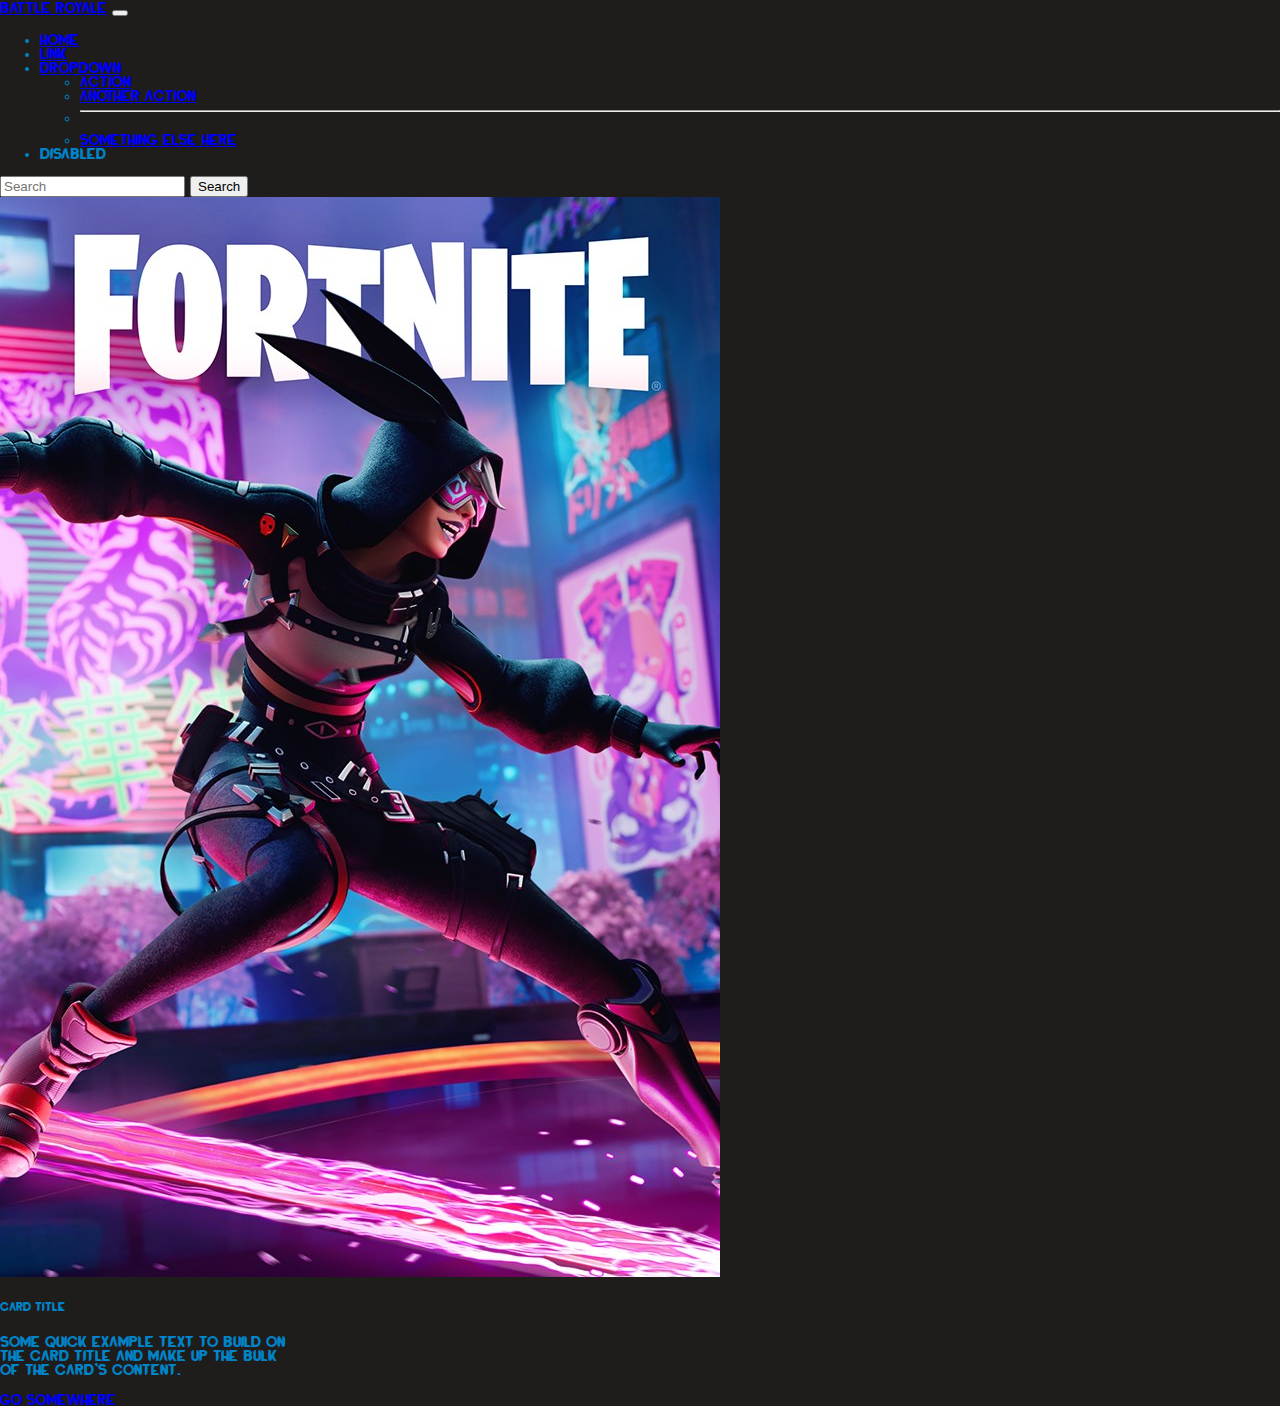
<file: index.html>
<!DOCTYPE html>
<html lang="fr">
<head>
    <meta charset="UTF-8">
    <meta http-equiv="X-UA-Compatible" content="IE=edge">
    <meta name="viewport" content="width=device-width, initial-scale=1.0">
    <title>Les Battle Royale</title>
    <link href="https://cdn.jsdelivr.net/npm/bootstrap@5.3.0-alpha2/dist/css/bootstrap.min.css" rel="stylesheet" integrity="sha384-aFq/bzH65dt+w6FI2ooMVUpc+21e0SRygnTpmBvdBgSdnuTN7QbdgL+OapgHtvPp" crossorigin="anonymous">
    <link rel="stylesheet" href="css/style.css">
</head>
<body>
    <nav class="navbar navbar-expand-lg bg-body-tertiary">
        <div class="container-fluid">
          <a class="navbar-brand" href="#">Battle Royale</a>
          <button class="navbar-toggler" type="button" data-bs-toggle="collapse" data-bs-target="#navbarSupportedContent" aria-controls="navbarSupportedContent" aria-expanded="false" aria-label="Toggle navigation">
            <span class="navbar-toggler-icon"></span>
          </button>
          <div class="collapse navbar-collapse" id="navbarSupportedContent">
            <ul class="navbar-nav me-auto mb-2 mb-lg-0">
              <li class="nav-item">
                <a class="nav-link active" aria-current="page" href="#">Home</a>
              </li>
              <li class="nav-item">
                <a class="nav-link" href="#">Link</a>
              </li>
              <li class="nav-item dropdown">
                <a class="nav-link dropdown-toggle" href="#" role="button" data-bs-toggle="dropdown" aria-expanded="false">
                  Dropdown
                </a>
                <ul class="dropdown-menu">
                  <li><a class="dropdown-item" href="#">Action</a></li>
                  <li><a class="dropdown-item" href="#">Another action</a></li>
                  <li><hr class="dropdown-divider"></li>
                  <li><a class="dropdown-item" href="#">Something else here</a></li>
                </ul>
              </li>
              <li class="nav-item">
                <a class="nav-link disabled">Disabled</a>
              </li>
            </ul>
            <form class="d-flex" role="search">
              <input class="form-control me-2" type="search" placeholder="Search" aria-label="Search">
              <button class="btn btn-outline-success" type="submit">Search</button>
            </form>
          </div>
        </div>
      </nav>
      <div class="card" style="width: 18rem;">
        <img src="img/img1.jpg" class="card-img-top" alt="Le jeu Fortnite Battle Royale">
        <div class="card-body">
          <h5 class="card-title">Card title</h5>
          <p class="card-text">Some quick example text to build on the card title and make up the bulk of the card's content.</p>
          <a href="#" class="btn btn-primary">Go somewhere</a>
        </div>
      </div>
    <script src="https://cdn.jsdelivr.net/npm/bootstrap@5.3.0-alpha2/dist/js/bootstrap.bundle.min.js" integrity="sha384-qKXV1j0HvMUeCBQ+QVp7JcfGl760yU08IQ+GpUo5hlbpg51QRiuqHAJz8+BrxE/N" crossorigin="anonymous"></script>
</body>
</html>
</file>
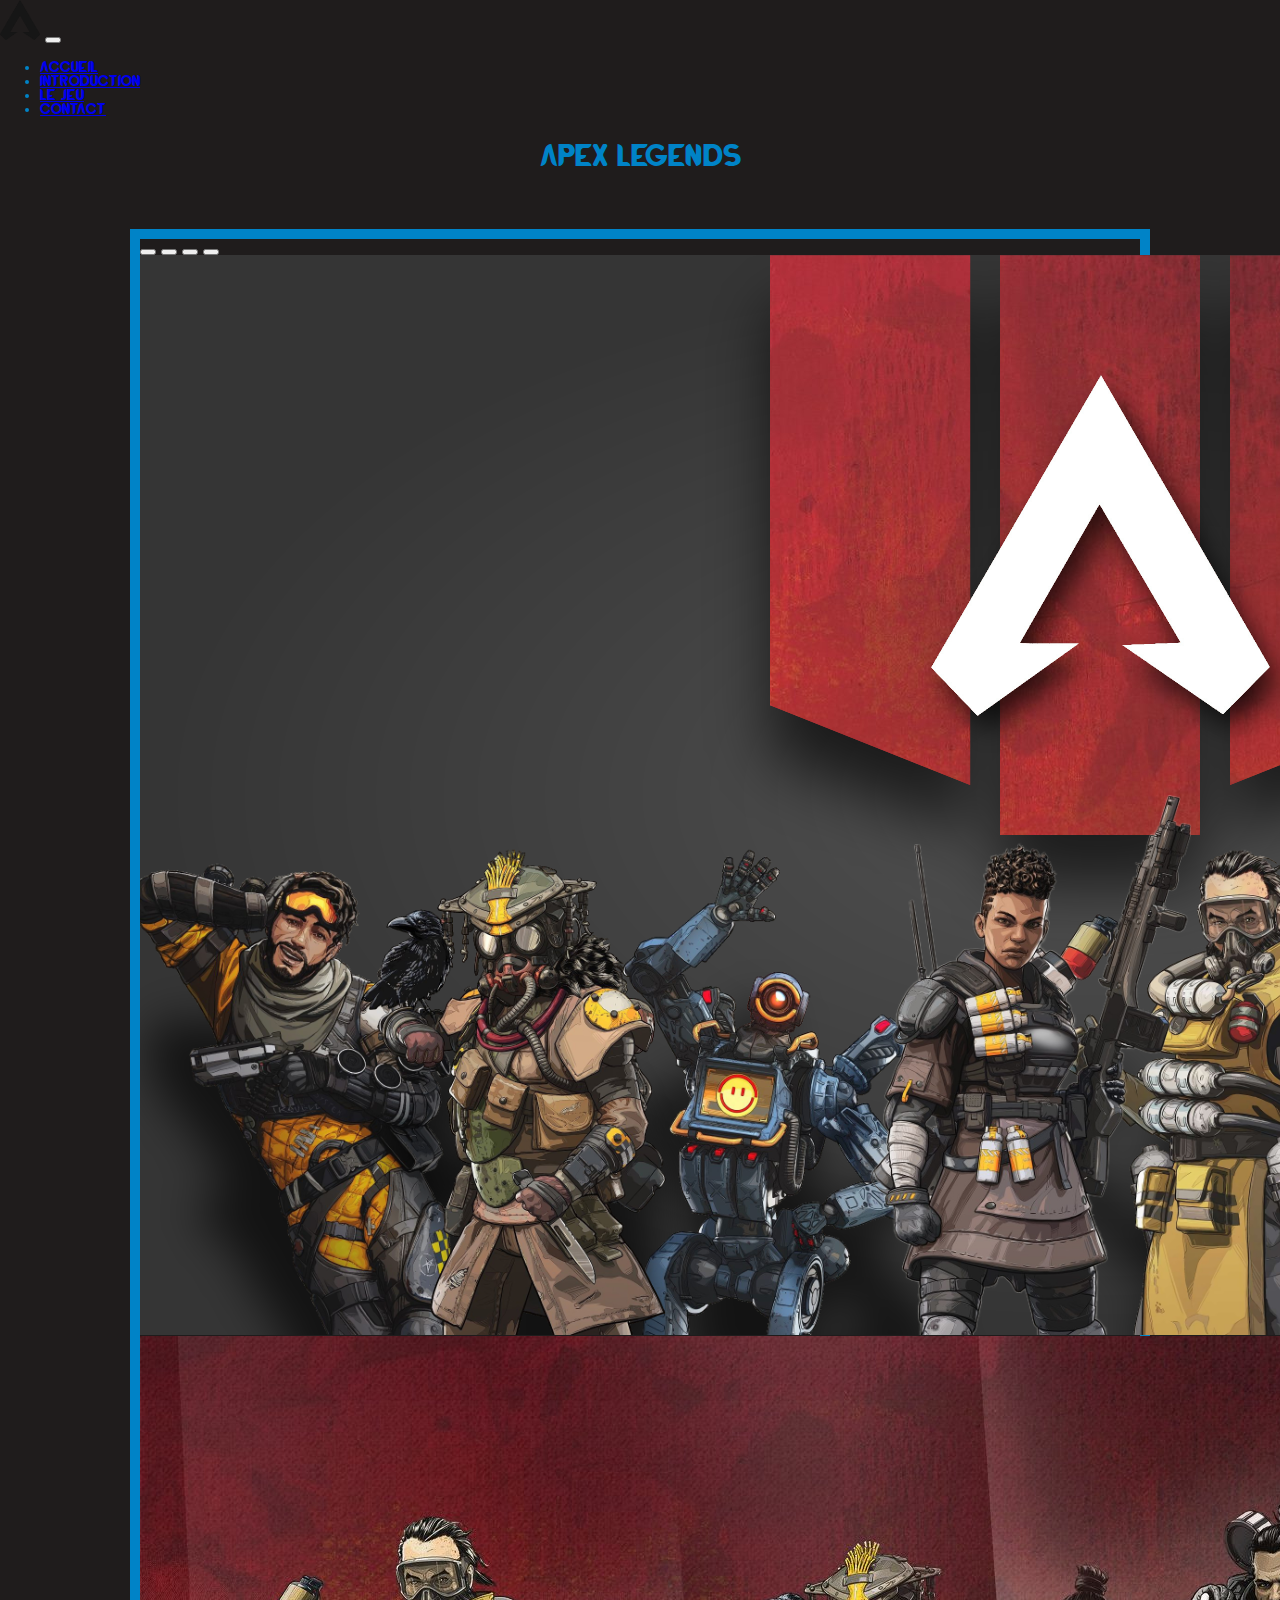
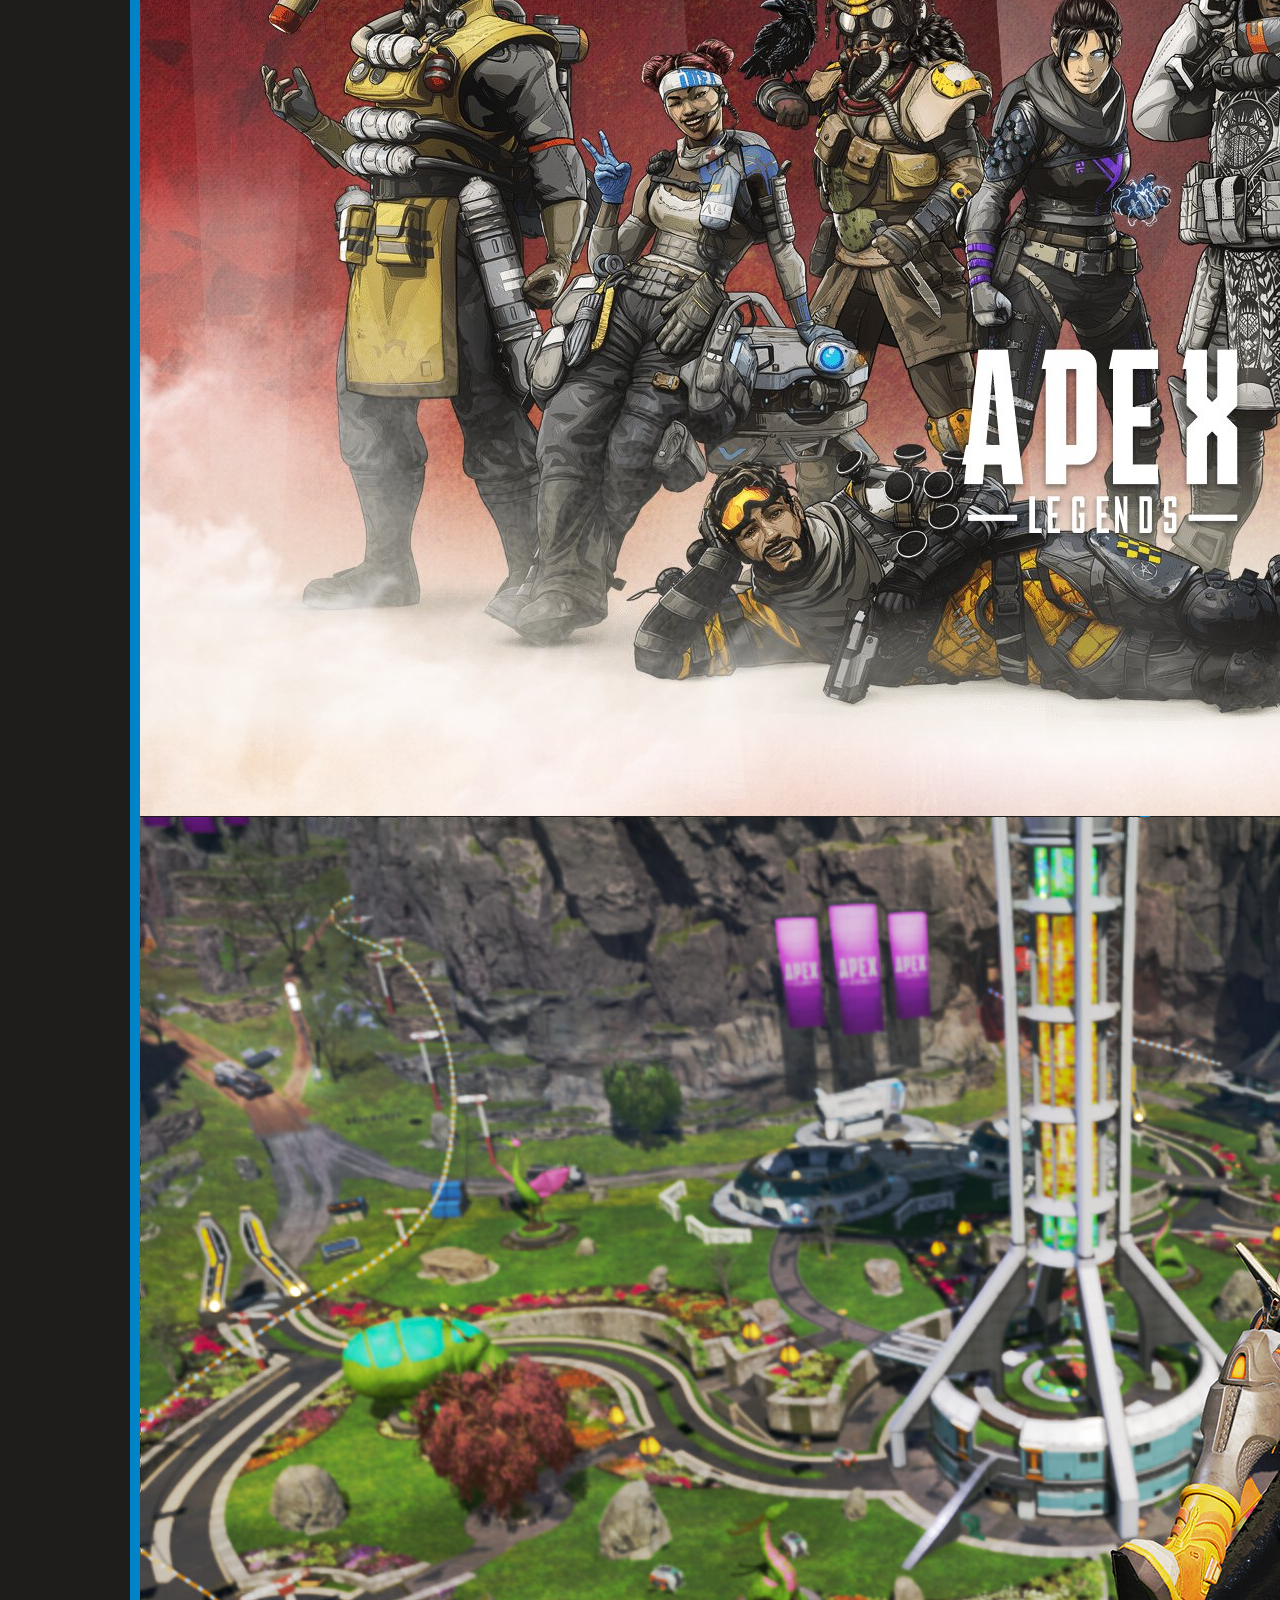
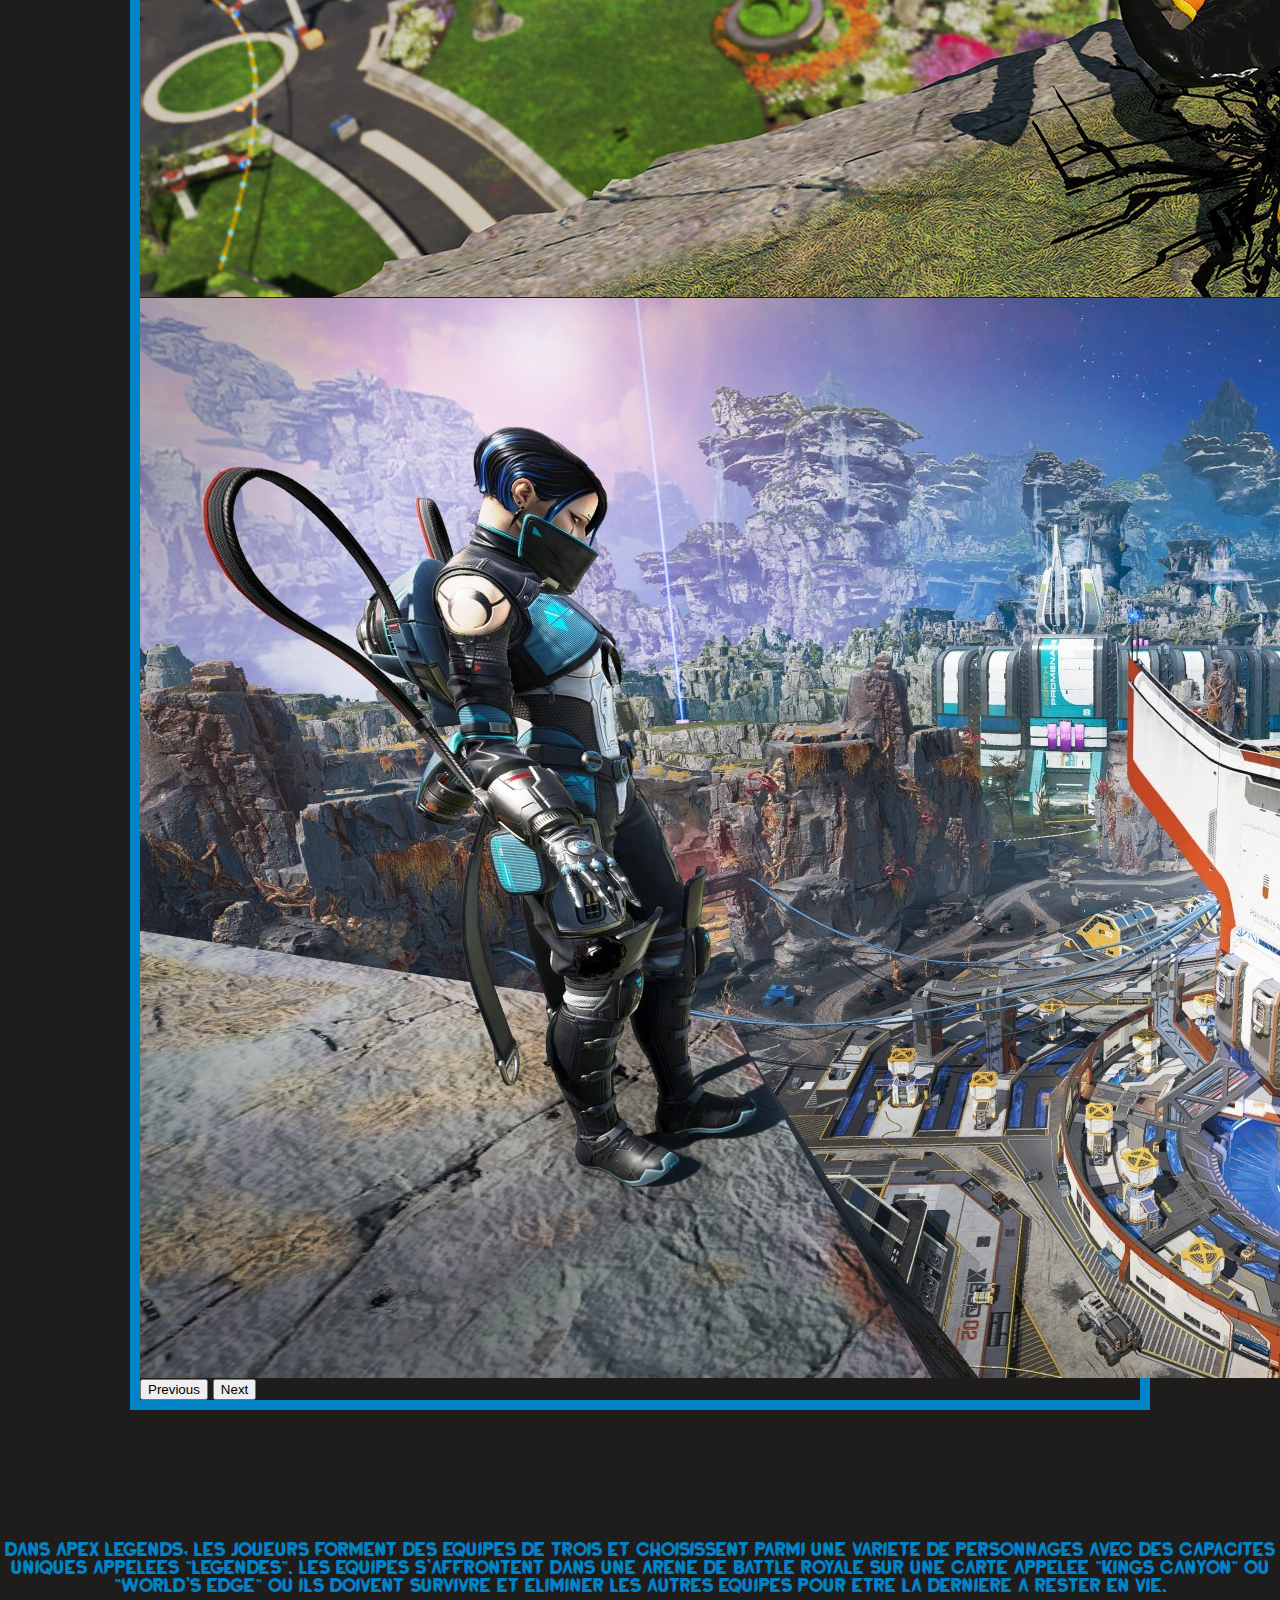
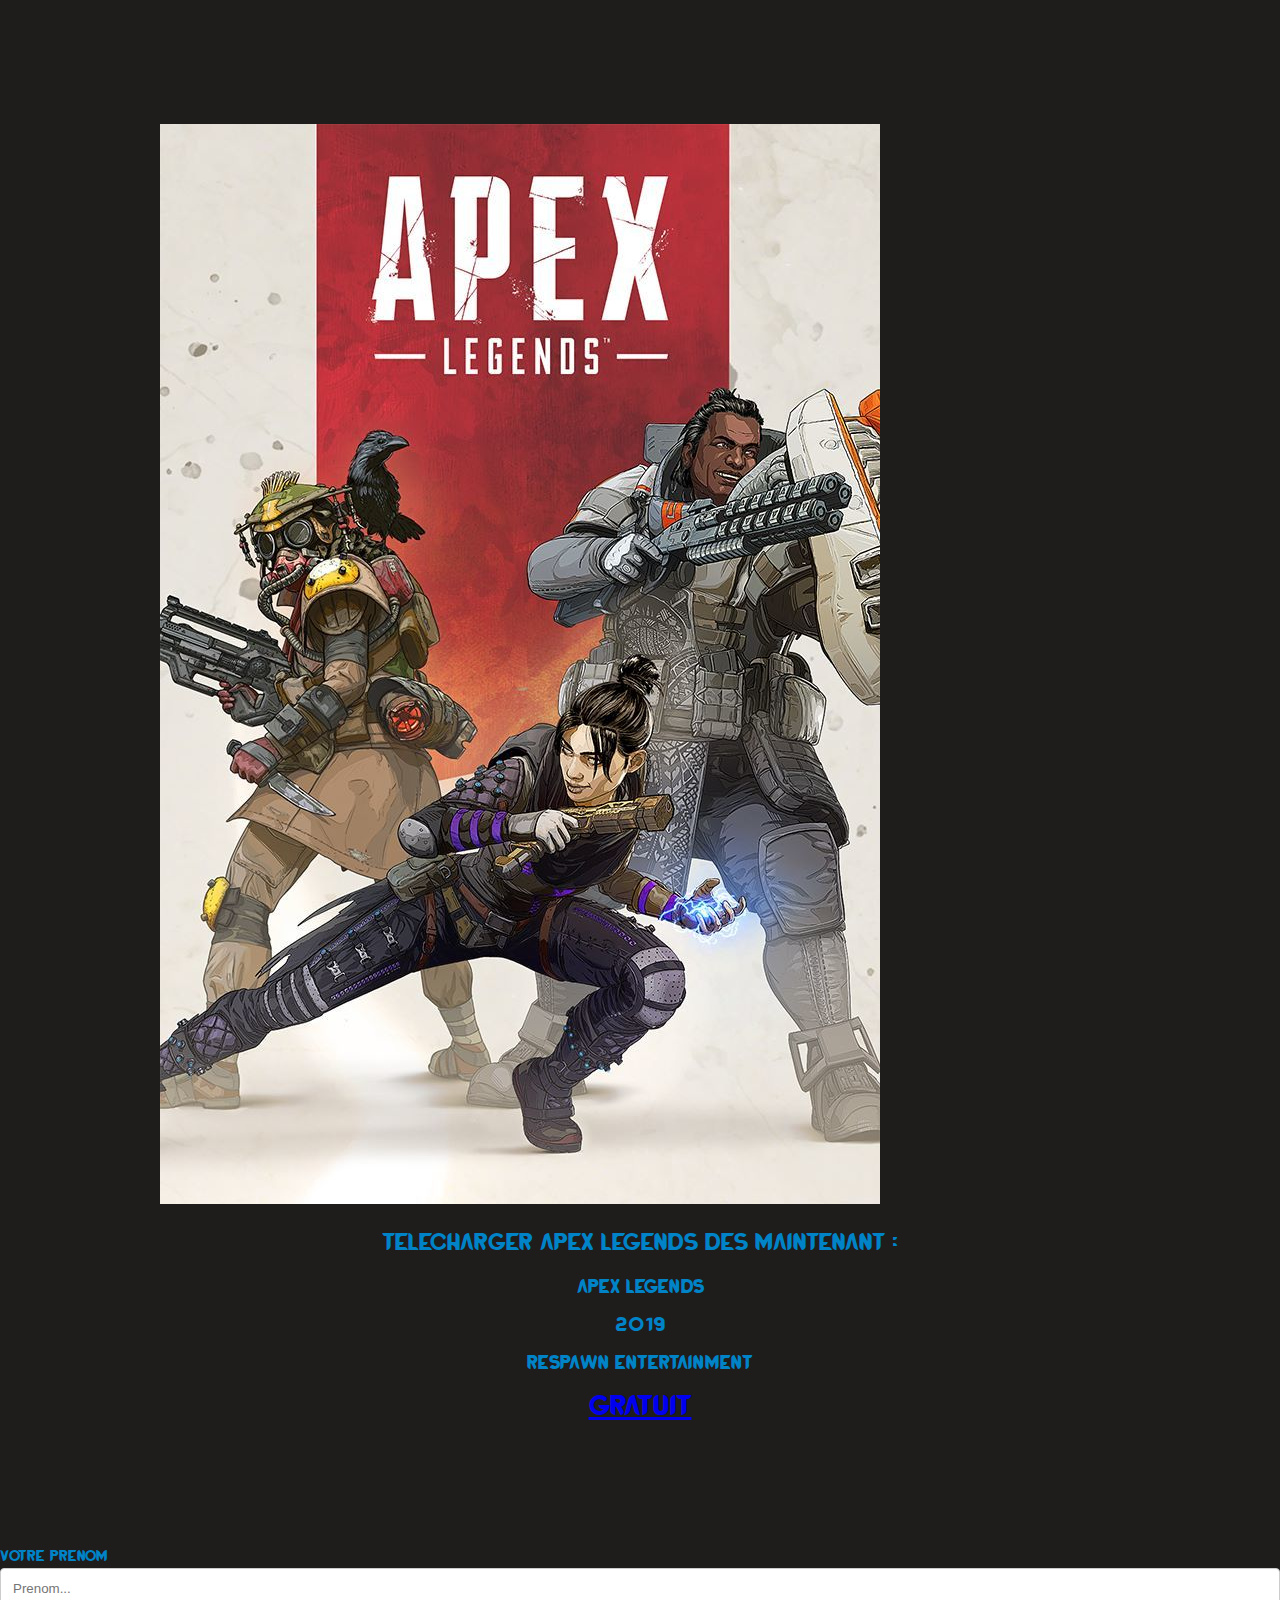
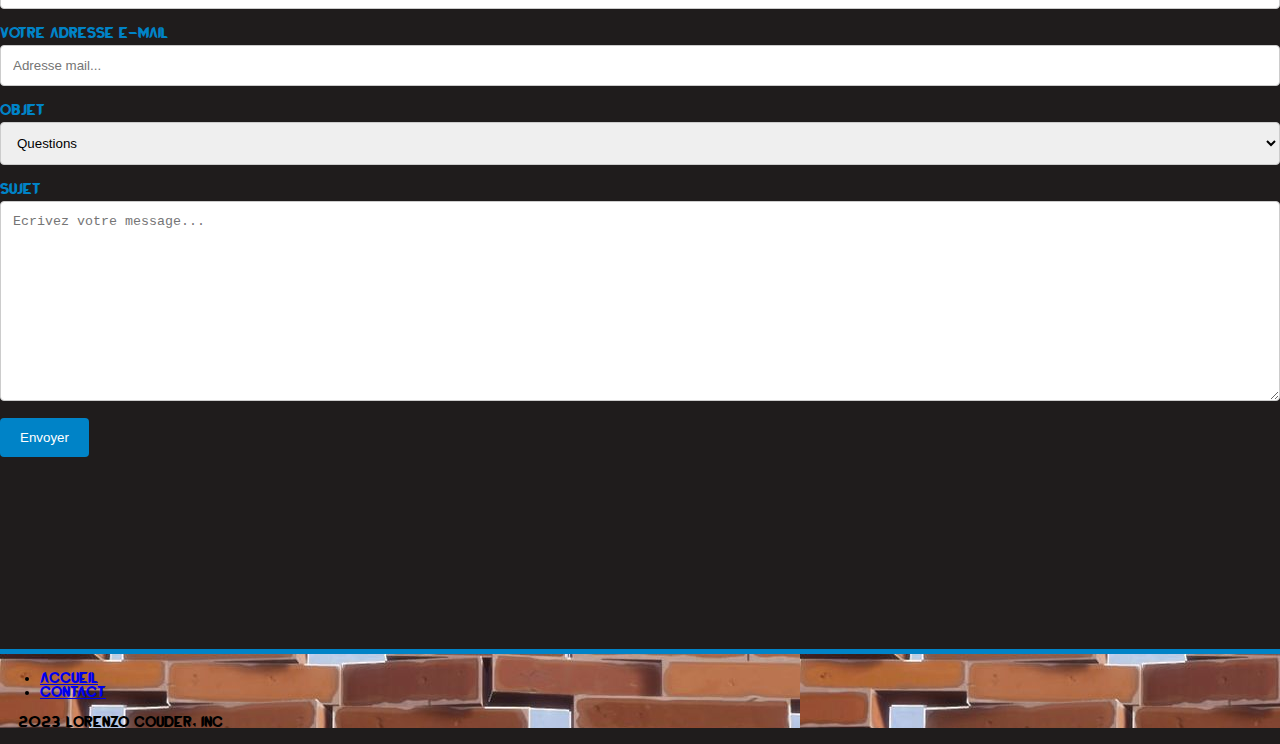
<file: apex.html>
<!DOCTYPE html>
<html lang="fr">
<head>
    <meta charset="UTF-8">
    <meta http-equiv="X-UA-Compatible" content="IE=edge">
    <meta name="viewport" content="width=device-width, initial-scale=1.0">
    <title>Apex Legends</title>
    <link href="https://cdn.jsdelivr.net/npm/bootstrap@5.3.0-alpha2/dist/css/bootstrap.min.css" rel="stylesheet" integrity="sha384-aFq/bzH65dt+w6FI2ooMVUpc+21e0SRygnTpmBvdBgSdnuTN7QbdgL+OapgHtvPp" crossorigin="anonymous">
    <link rel="stylesheet" href="css/apex.css">
</head>
<body>
    <nav class="navbar sticky-top navbar-expand-lg bg-body-tertiary bg-dark" data-bs-theme="dark">
        <div class="container-fluid">
            <a class="navbar-brand" href="#"></a>
                <img src="img/apexlogo.png" alt="Logo" width="40" height="40" class="d-inline-block align-text-top">
            </a>
            <button class="navbar-toggler" type="button" data-bs-toggle="collapse" data-bs-target="#navbarSupportedContent" aria-controls="navbarSupportedContent" aria-expanded="false" aria-label="Toggle navigation">
              <span class="navbar-toggler-icon"></span>
            </button>
            <div class="collapse navbar-collapse" id="navbarSupportedContent">
              <ul class="navbar-nav me-auto mb-2 mb-lg-0">
                <li class="nav-item">
                  <a class="nav-link active" aria-current="page" href="#">Accueil</a>
                </li>
                <li class="nav-item">
                  <a class="nav-link" href="#accroche">Introduction</a>
                </li>
                <li class="nav-item">
                    <a class="nav-link" href="#achat">Le jeu</a>
                  </li>
                <li class="nav-item">
                    <a class="nav-link" href="#contact">Contact</a>
                </li>
              </ul>
            </div>
          </div>
    </nav>
    <h1>Apex Legends</h1>
    <div id="carouselExampleIndicators" class="carousel slide">
        <div class="carousel-indicators">
          <button type="button" data-bs-target="#carouselExampleIndicators" data-bs-slide-to="0" class="active" aria-current="true" aria-label="Slide 1"></button>
          <button type="button" data-bs-target="#carouselExampleIndicators" data-bs-slide-to="1" aria-label="Slide 2"></button>
          <button type="button" data-bs-target="#carouselExampleIndicators" data-bs-slide-to="2" aria-label="Slide 3"></button>
          <button type="button" data-bs-target="#carouselExampleIndicators" data-bs-slide-to="3" aria-label="Slide 3"></button>
        </div>
        <div class="carousel-inner">
          <div class="carousel-item active">
            <img src="img/carrouapex3.png" class="d-block w-100" alt="image-carousel-apex-teaser">
          </div>
          <div class="carousel-item">
            <img src="img/carrou4.jpg" class="d-block w-100" alt="image-carousel-apex">
          </div>
          <div class="carousel-item">
            <img src="img/carrouapex1.jpg" class="d-block w-100" alt="image-carousel-apex-jeu">
          </div>
          <div class="carousel-item">
            <img src="img/carrouapex2.jpg" class="d-block w-100" alt="image-carousel-apex-gameplay">
          </div>
        </div>
        <button class="carousel-control-prev" type="button" data-bs-target="#carouselExampleIndicators" data-bs-slide="prev">
          <span class="carousel-control-prev-icon" aria-hidden="true"></span>
          <span class="visually-hidden">Previous</span>
        </button>
        <button class="carousel-control-next" type="button" data-bs-target="#carouselExampleIndicators" data-bs-slide="next">
          <span class="carousel-control-next-icon" aria-hidden="true"></span>
          <span class="visually-hidden">Next</span>
        </button>
      </div>
      <p id="accroche">Dans Apex Legends, les joueurs forment des equipes de trois et choisissent parmi une variete de personnages avec des capacites uniques appelees "legendes". Les equipes s'affrontent dans une arene de battle royale sur une carte appelee "Kings Canyon" ou "World's Edge" ou ils doivent survivre et eliminer les autres equipes pour etre la derniere a rester en vie.</p>
        <div class="sell" id="achat">
          <div class="card" style="width: 60rem;">
            <img src="img/img4.jpeg" class="card-img-top" alt="apexachat">
            <div class="card-body">
              <div class="bodycard">
                <p>Telecharger Apex Legends des maintenant :</p>
              </div>
                <div class="liste">
                    <p>Apex Legends</p>
                    <p>2019</p>
                    <p>Respawn Entertainment</p>
                </div>
              <a href="https://www.ea.com/fr-fr/games/apex-legends" class="btn btn-secondary" target="_blank">Gratuit</a>
            </div>
          </div>
        </div>
      <div id="contact" class="container">
        <form action="action_page.php">
      
          <label for="fname">Votre prenom</label>
          <input type="text" id="fname" name="firstname" placeholder="Prenom...">
      
          <label for="lname">Votre adresse e-mail</label>
          <input type="text" id="lname" name="lastname" placeholder="Adresse mail...">
      
          <label for="country">Objet</label>
          <select id="country" name="country">
            <option value="australia">Questions</option>
            <option value="canada">Contact</option>
            <option value="usa">Report (bugs...)</option>
          </select>
      
          <label for="subject">Sujet</label>
          <textarea id="subject" name="subject" placeholder="Ecrivez votre message..." style="height:200px"></textarea>
      
          <input type="submit" value="Envoyer">
      
        </form>
      </div> 
      <div class="pied" id="pied">
        <div class="container">
          <footer class="py-3">
           <ul class="nav justify-content-center border-bottom pb-3 mb-3">
             <li class="nav-item"><a href="#" class="nav-link">Accueil</a></li>
             <li class="nav-item"><a href="#contact"  class="nav-link">Contact</a></li>
           </ul>
           <p class="text-center">© 2023 Lorenzo COUDER, Inc</p>
          </footer>
        </div>
      </div>
    <script src="https://cdn.jsdelivr.net/npm/bootstrap@5.3.0-alpha2/dist/js/bootstrap.bundle.min.js" integrity="sha384-qKXV1j0HvMUeCBQ+QVp7JcfGl760yU08IQ+GpUo5hlbpg51QRiuqHAJz8+BrxE/N" crossorigin="anonymous"></script>
</body>
</html>
</file>
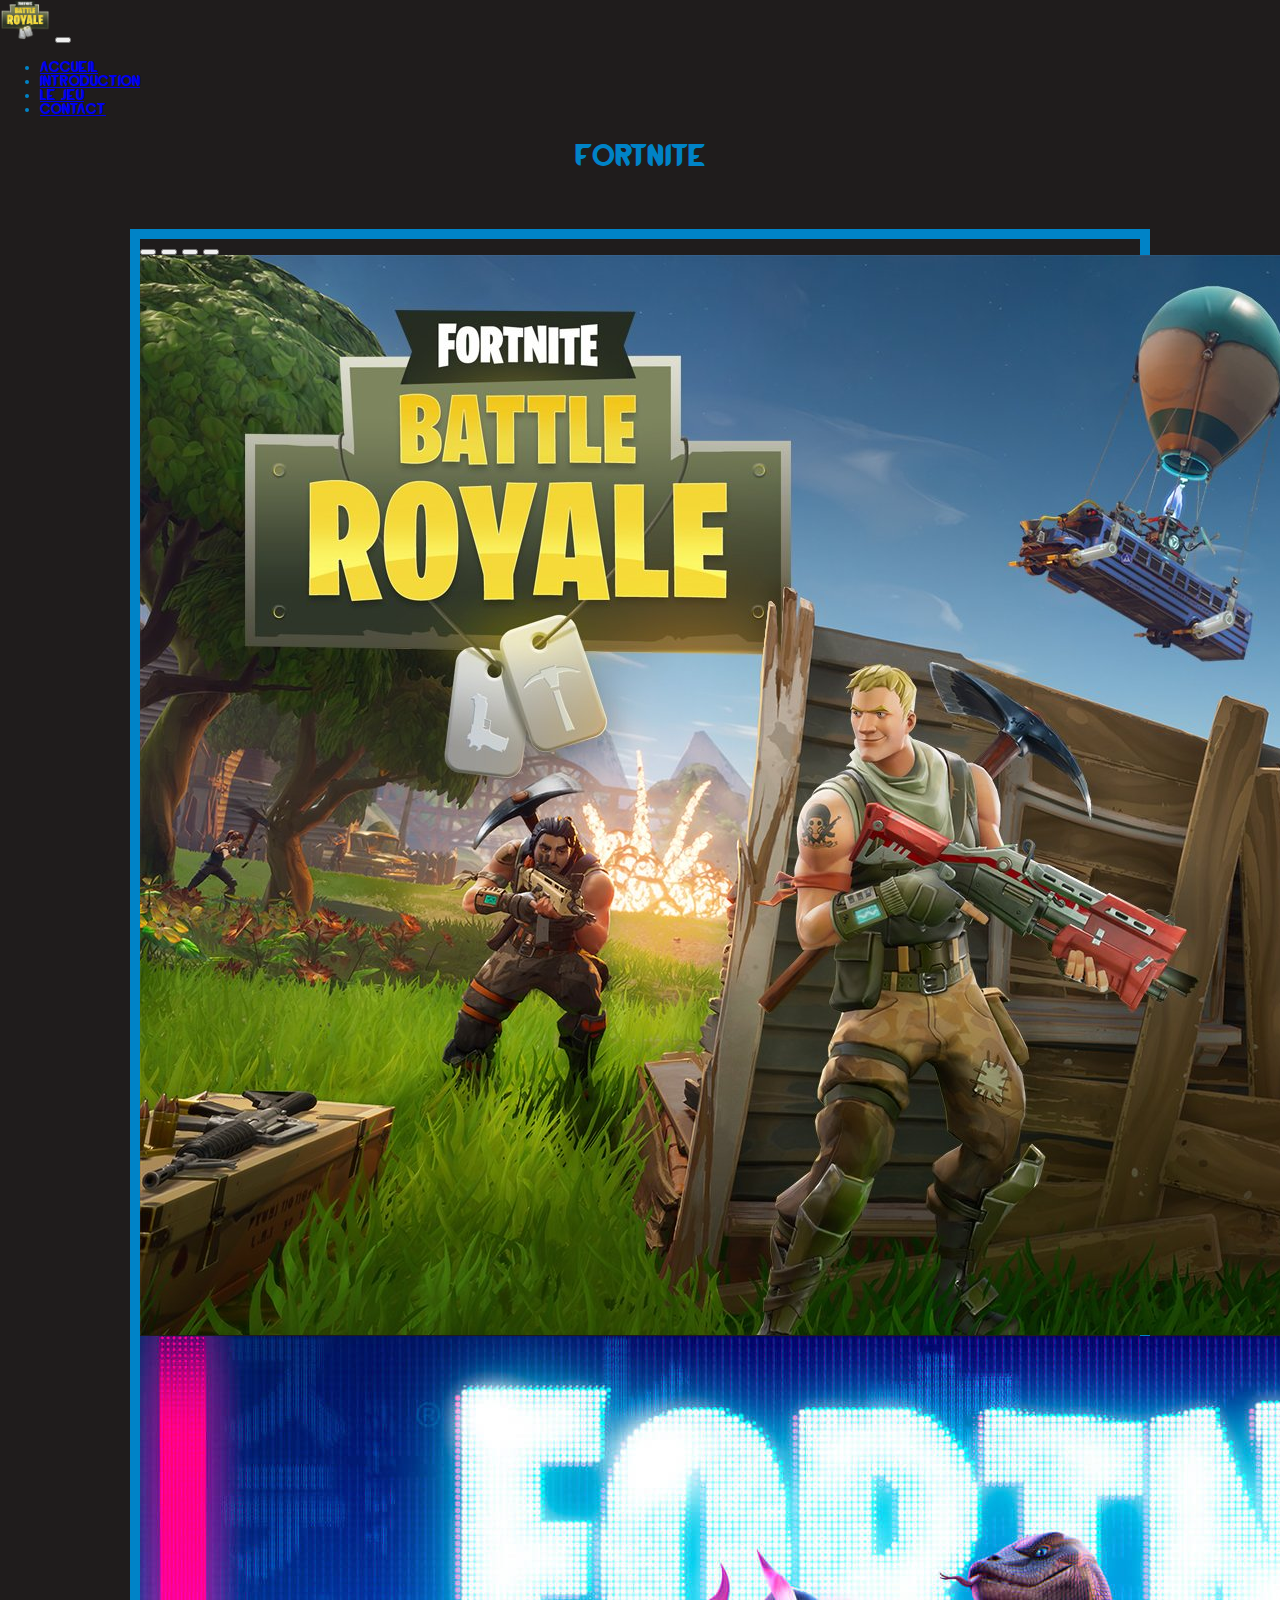
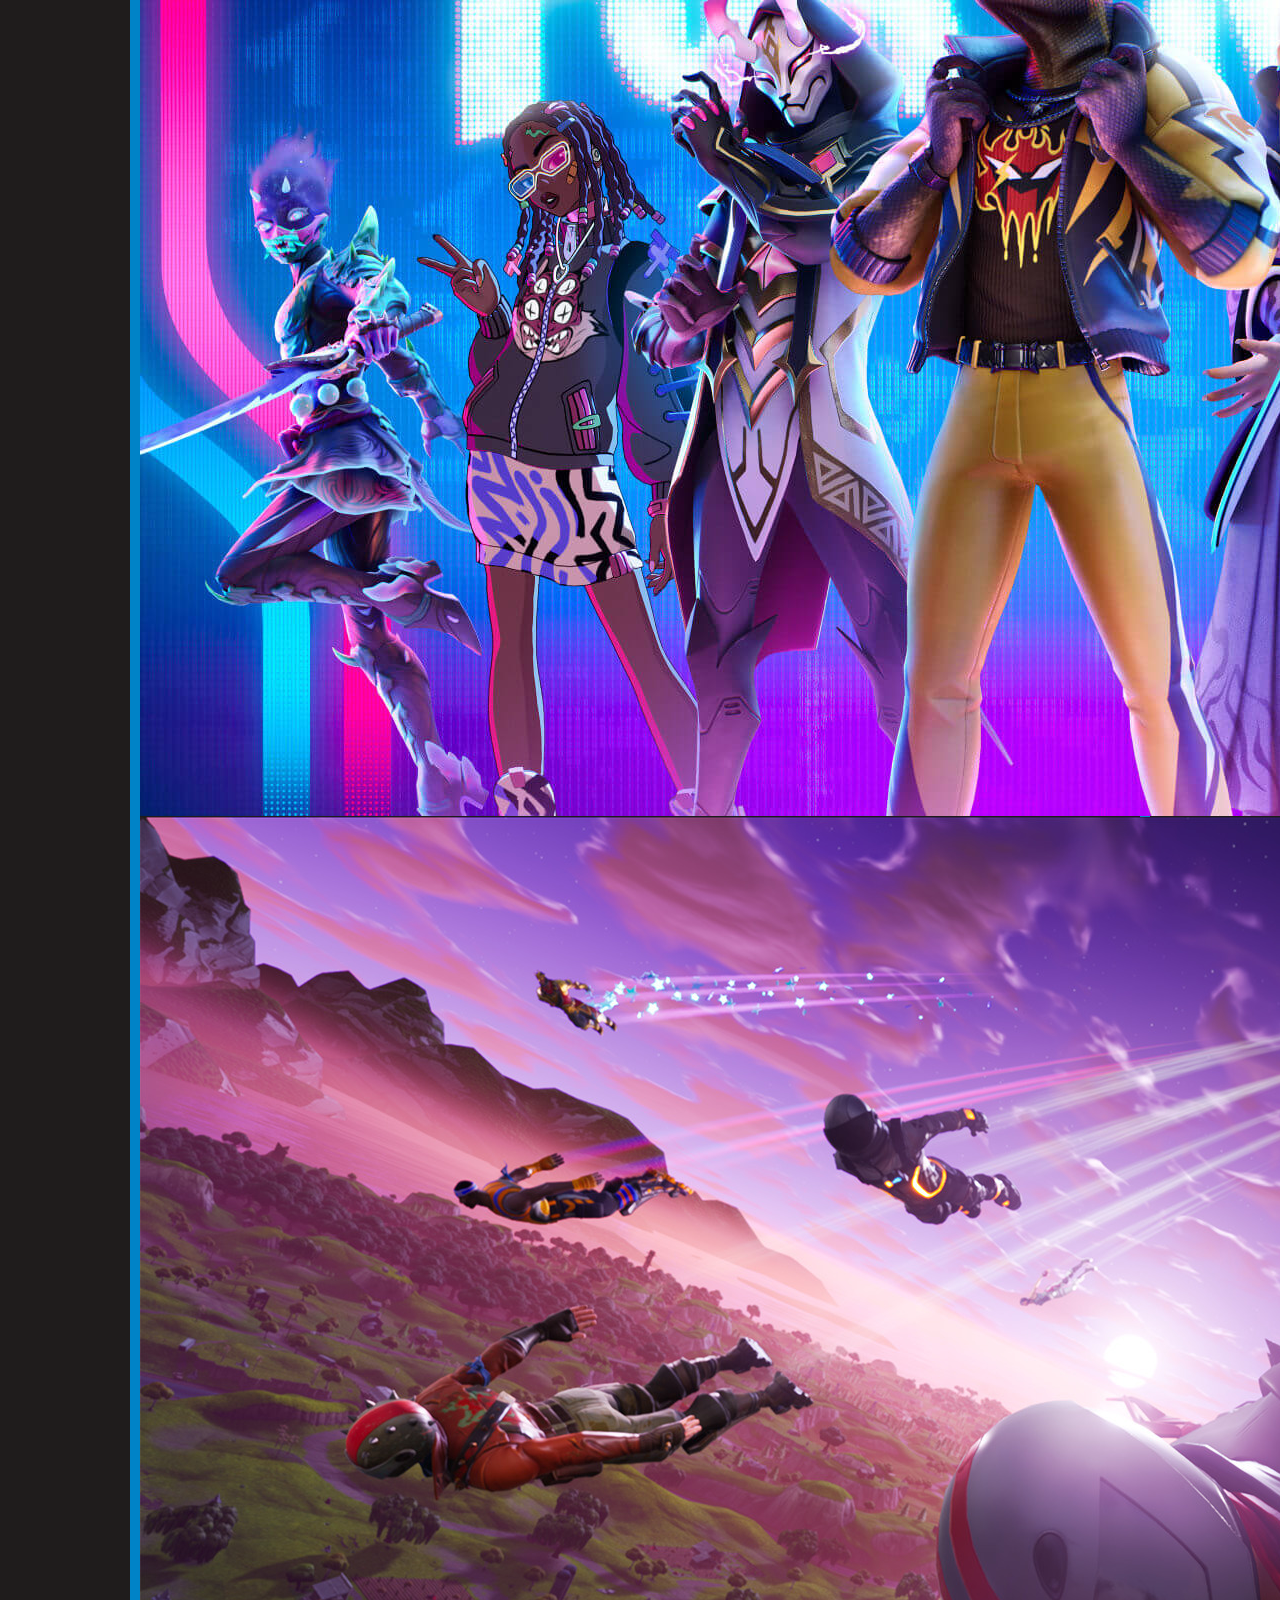
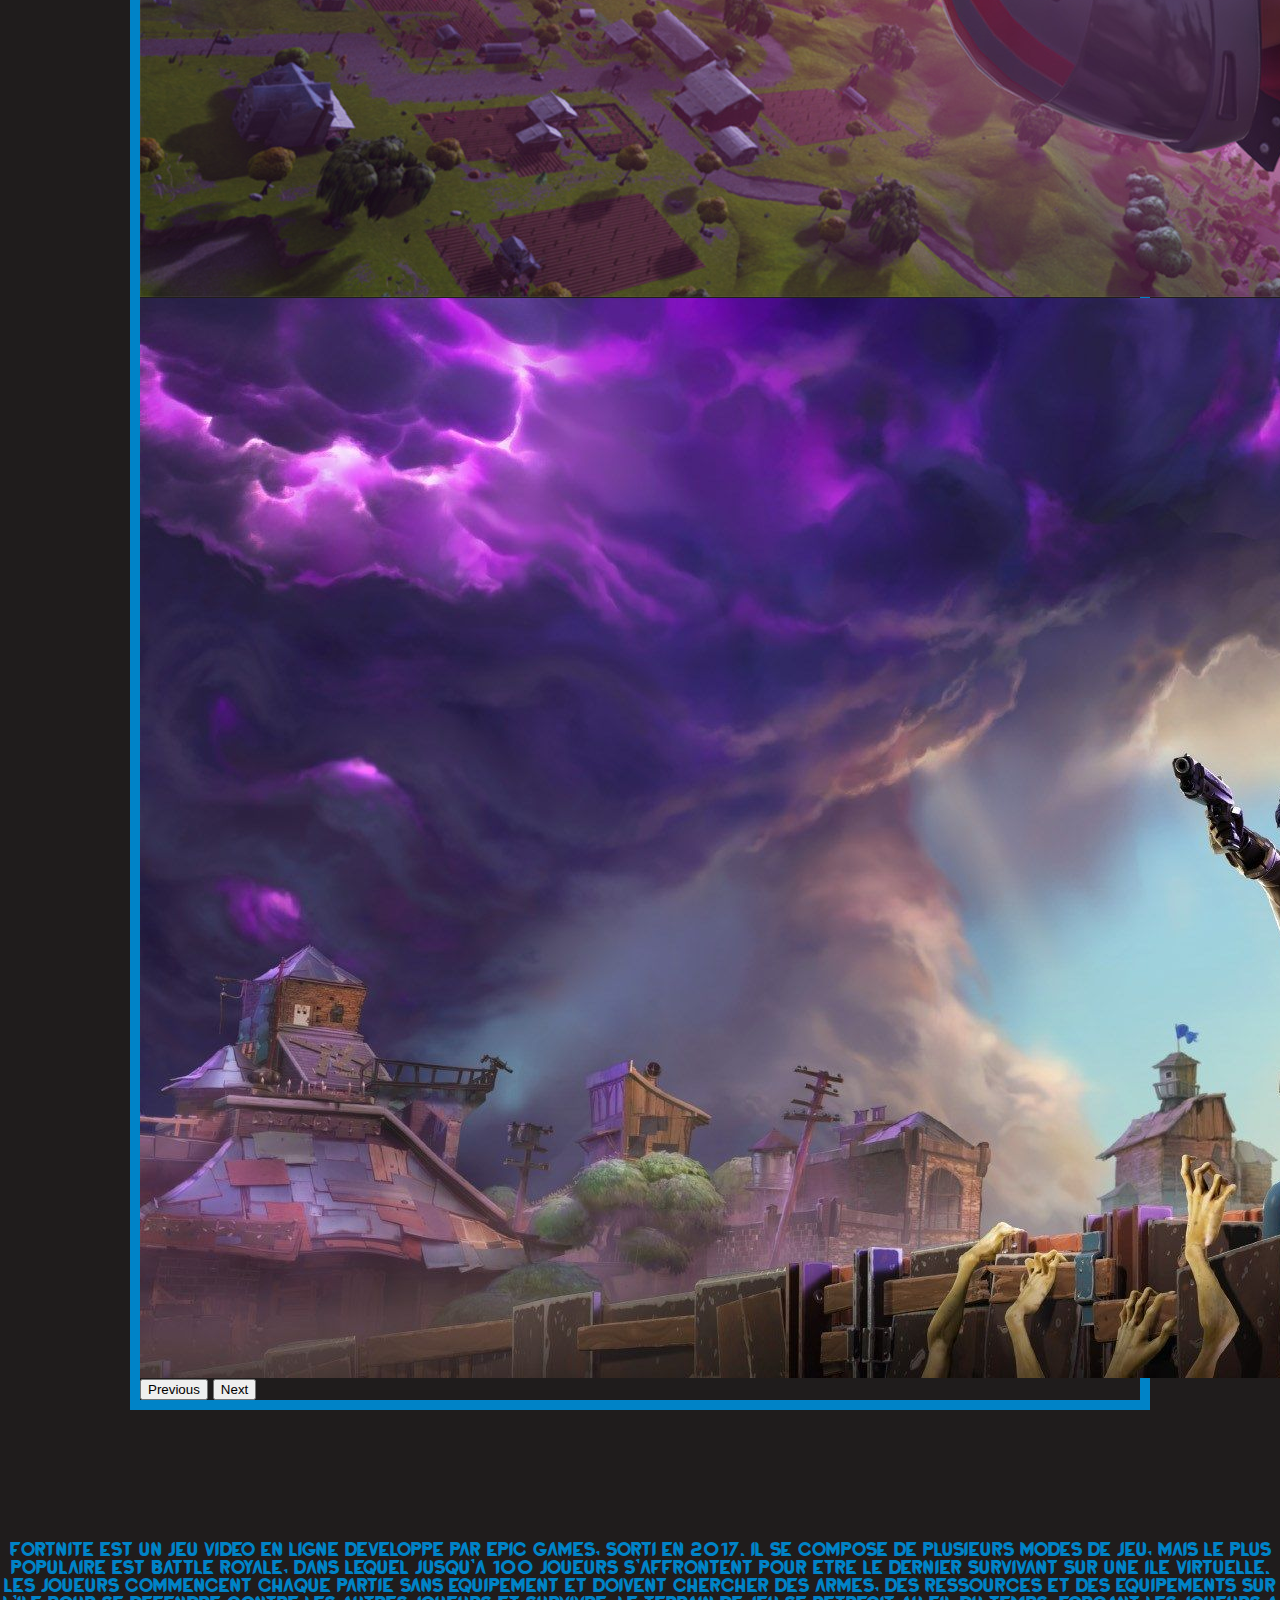
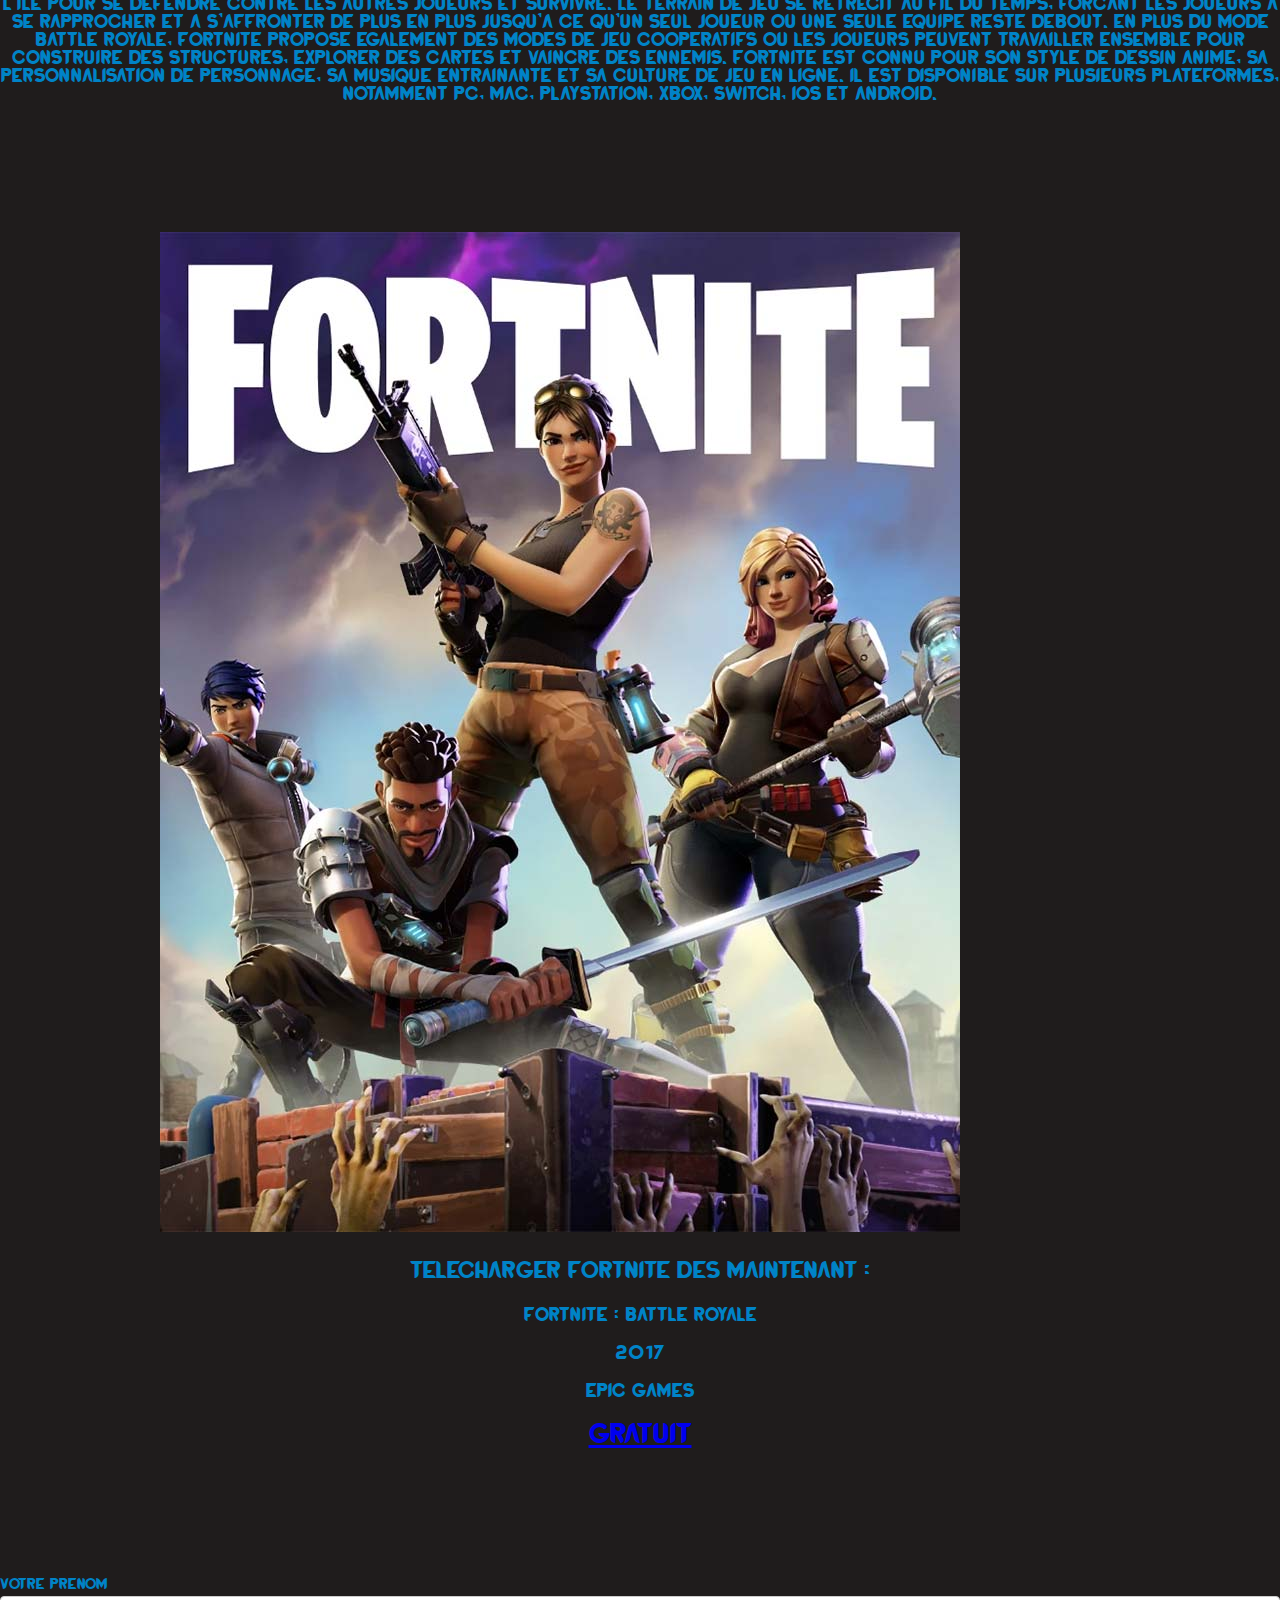
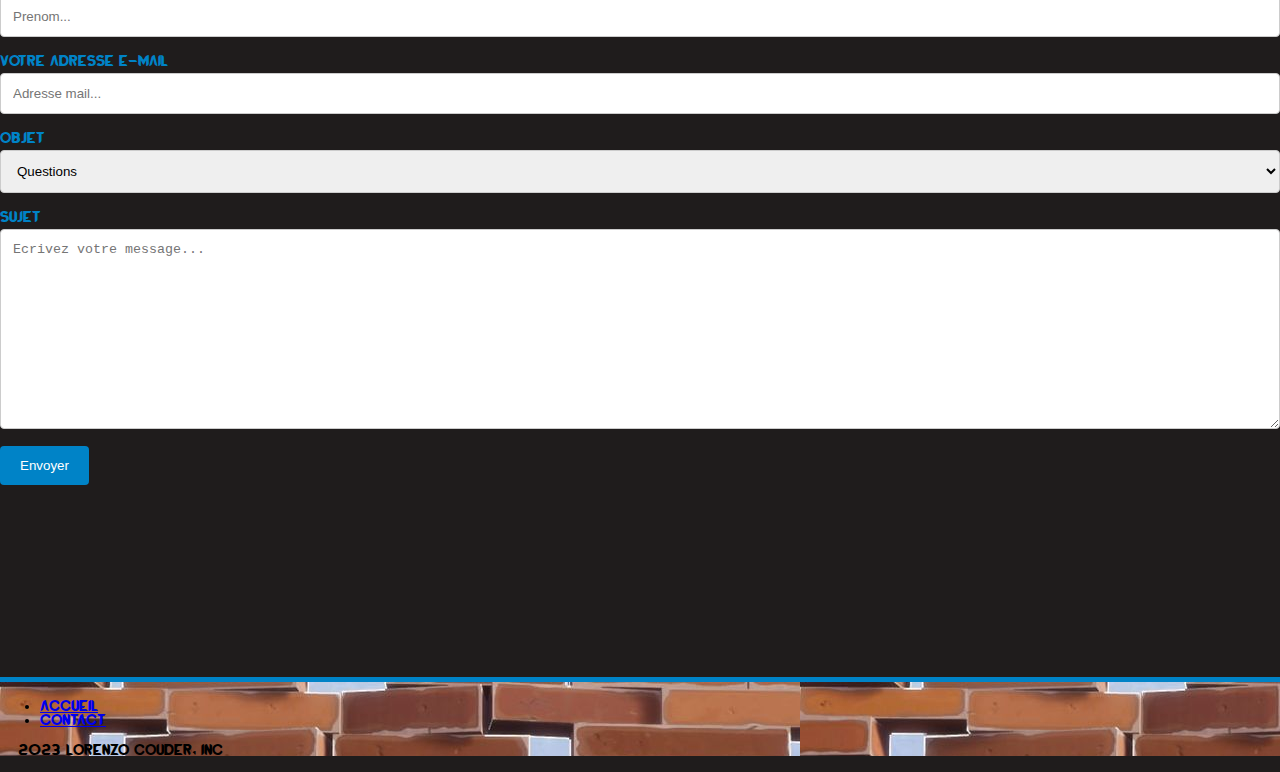
<file: fortnite.html>
<!DOCTYPE html>
<html lang="fr">
<head>
    <meta charset="UTF-8">
    <meta http-equiv="X-UA-Compatible" content="IE=edge">
    <meta name="viewport" content="width=device-width, initial-scale=1.0">
    <title>Fortnite</title>
    <link href="https://cdn.jsdelivr.net/npm/bootstrap@5.3.0-alpha2/dist/css/bootstrap.min.css" rel="stylesheet" integrity="sha384-aFq/bzH65dt+w6FI2ooMVUpc+21e0SRygnTpmBvdBgSdnuTN7QbdgL+OapgHtvPp" crossorigin="anonymous">
    <link rel="stylesheet" href="css/fortnite.css">
</head>
<body>
    <nav class="navbar sticky-top navbar-expand-lg bg-body-tertiary bg-dark" data-bs-theme="dark">
        <div class="container-fluid">
            <a class="navbar-brand" href="#"></a>
                <img src="img/ftnlogo.png" alt="Logo" width="50" height="40" class="d-inline-block align-text-top">
            </a>
            <button class="navbar-toggler" type="button" data-bs-toggle="collapse" data-bs-target="#navbarSupportedContent" aria-controls="navbarSupportedContent" aria-expanded="false" aria-label="Toggle navigation">
              <span class="navbar-toggler-icon"></span>
            </button>
            <div class="collapse navbar-collapse" id="navbarSupportedContent">
              <ul class="navbar-nav me-auto mb-2 mb-lg-0">
                <li class="nav-item">
                  <a class="nav-link active" aria-current="page" href="#">Accueil</a>
                </li>
                <li class="nav-item">
                  <a class="nav-link" href="#accroche">Introduction</a>
                </li>
                <li class="nav-item">
                    <a class="nav-link" href="#achat">Le jeu</a>
                  </li>
                <li class="nav-item">
                    <a class="nav-link" href="#contact">Contact</a>
                </li>
              </ul>
            </div>
          </div>
    </nav>
    <h1>Fortnite</h1>
    <div id="carouselExampleIndicators" class="carousel slide">
        <div class="carousel-indicators">
          <button type="button" data-bs-target="#carouselExampleIndicators" data-bs-slide-to="0" class="active" aria-current="true" aria-label="Slide 1"></button>
          <button type="button" data-bs-target="#carouselExampleIndicators" data-bs-slide-to="1" aria-label="Slide 2"></button>
          <button type="button" data-bs-target="#carouselExampleIndicators" data-bs-slide-to="2" aria-label="Slide 3"></button>
          <button type="button" data-bs-target="#carouselExampleIndicators" data-bs-slide-to="3" aria-label="Slide 3"></button>
        </div>
        <div class="carousel-inner">
          <div class="carousel-item active">
            <img src="img/carrouftn1.jpg" class="d-block w-100" alt="image-carousel-teaser">
          </div>
          <div class="carousel-item">
            <img src="img/carrou1.jpg" class="d-block w-100" alt="image-carousel-fortnite">
          </div>
          <div class="carousel-item">
            <img src="img/carrouftn2.jpg" class="d-block w-100" alt="image-carousel-fortnite-gameplay">
          </div>
          <div class="carousel-item">
            <img src="img/carrouftn3.jpg" class="d-block w-100" alt="image-carousel-fortnite-jeu">
          </div>
        </div>
        <button class="carousel-control-prev" type="button" data-bs-target="#carouselExampleIndicators" data-bs-slide="prev">
          <span class="carousel-control-prev-icon" aria-hidden="true"></span>
          <span class="visually-hidden">Previous</span>
        </button>
        <button class="carousel-control-next" type="button" data-bs-target="#carouselExampleIndicators" data-bs-slide="next">
          <span class="carousel-control-next-icon" aria-hidden="true"></span>
          <span class="visually-hidden">Next</span>
        </button>
      </div>
      <p id="accroche">Fortnite est un jeu video en ligne developpe par Epic Games, sorti en 2017. Il se compose de plusieurs modes de jeu, mais le plus populaire est Battle Royale, dans lequel jusqu'a 100 joueurs s'affrontent pour etre le dernier survivant sur une ile virtuelle.

        Les joueurs commencent chaque partie sans equipement et doivent chercher des armes, des ressources et des equipements sur l'ile pour se defendre contre les autres joueurs et survivre. Le terrain de jeu se retrecit au fil du temps, forcant les joueurs a se rapprocher et a s'affronter de plus en plus jusqu'a ce qu'un seul joueur ou une seule equipe reste debout.
        
        En plus du mode Battle Royale, Fortnite propose egalement des modes de jeu cooperatifs ou les joueurs peuvent travailler ensemble pour construire des structures, explorer des cartes et vaincre des ennemis.
        
        Fortnite est connu pour son style de dessin anime, sa personnalisation de personnage, sa musique entrainante et sa culture de jeu en ligne. Il est disponible sur plusieurs plateformes, notamment PC, Mac, PlayStation, Xbox, Switch, iOS et Android.</p>
        <div class="sell" id="achat">
          <div class="card" style="width: 60rem;">
            <img src="img/img5.jpg" class="card-img-top" alt="fortniteachat">
            <div class="card-body">
              <div class="bodycard">
                <p>Telecharger Fortnite des maintenant :</p>
              </div>
                <div class="liste">
                    <p>Fortnite : Battle Royale</p>
                    <p>2017</p>
                    <p>Epic Games</p>
                </div>
              <a href="https://www.fortnite.com/" class="btn btn-secondary" target="_blank">Gratuit</a>
            </div>
          </div>
        </div>
      <div id="contact" class="container">
        <form action="action_page.php">
      
          <label for="fname">Votre prenom</label>
          <input type="text" id="fname" name="firstname" placeholder="Prenom...">
      
          <label for="lname">Votre adresse e-mail</label>
          <input type="text" id="lname" name="lastname" placeholder="Adresse mail...">
      
          <label for="country">Objet</label>
          <select id="country" name="country">
            <option value="australia">Questions</option>
            <option value="canada">Contact</option>
            <option value="usa">Report (bugs...)</option>
          </select>
      
          <label for="subject">Sujet</label>
          <textarea id="subject" name="subject" placeholder="Ecrivez votre message..." style="height:200px"></textarea>
      
          <input type="submit" value="Envoyer">
      
        </form>
      </div> 
      <div class="pied" id="pied">
        <div class="container">
          <footer class="py-3">
           <ul class="nav justify-content-center border-bottom pb-3 mb-3">
             <li class="nav-item"><a href="#" class="nav-link">Accueil</a></li>
             <li class="nav-item"><a href="#contact"  class="nav-link">Contact</a></li>
           </ul>
           <p class="text-center">© 2023 Lorenzo COUDER, Inc</p>
          </footer>
        </div>
      </div>
    <script src="https://cdn.jsdelivr.net/npm/bootstrap@5.3.0-alpha2/dist/js/bootstrap.bundle.min.js" integrity="sha384-qKXV1j0HvMUeCBQ+QVp7JcfGl760yU08IQ+GpUo5hlbpg51QRiuqHAJz8+BrxE/N" crossorigin="anonymous"></script>
</body>
</html>
</file>
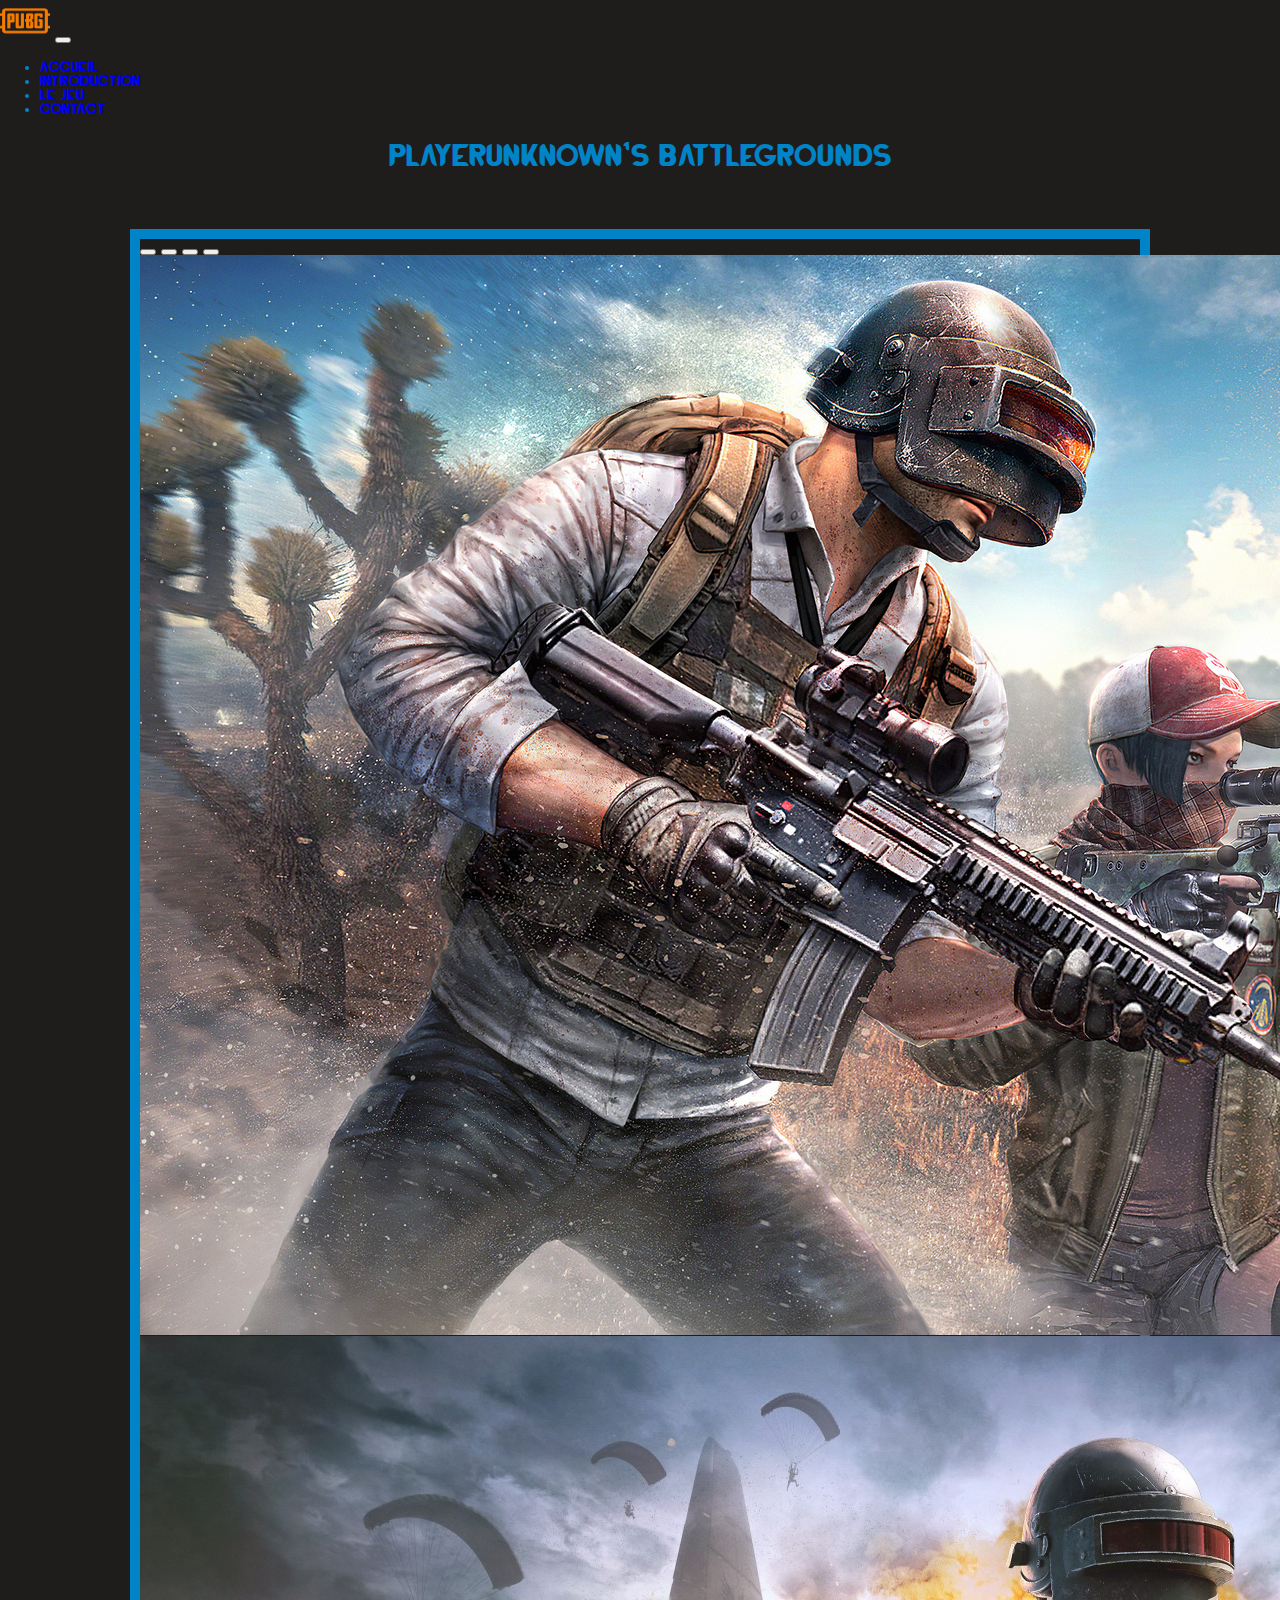
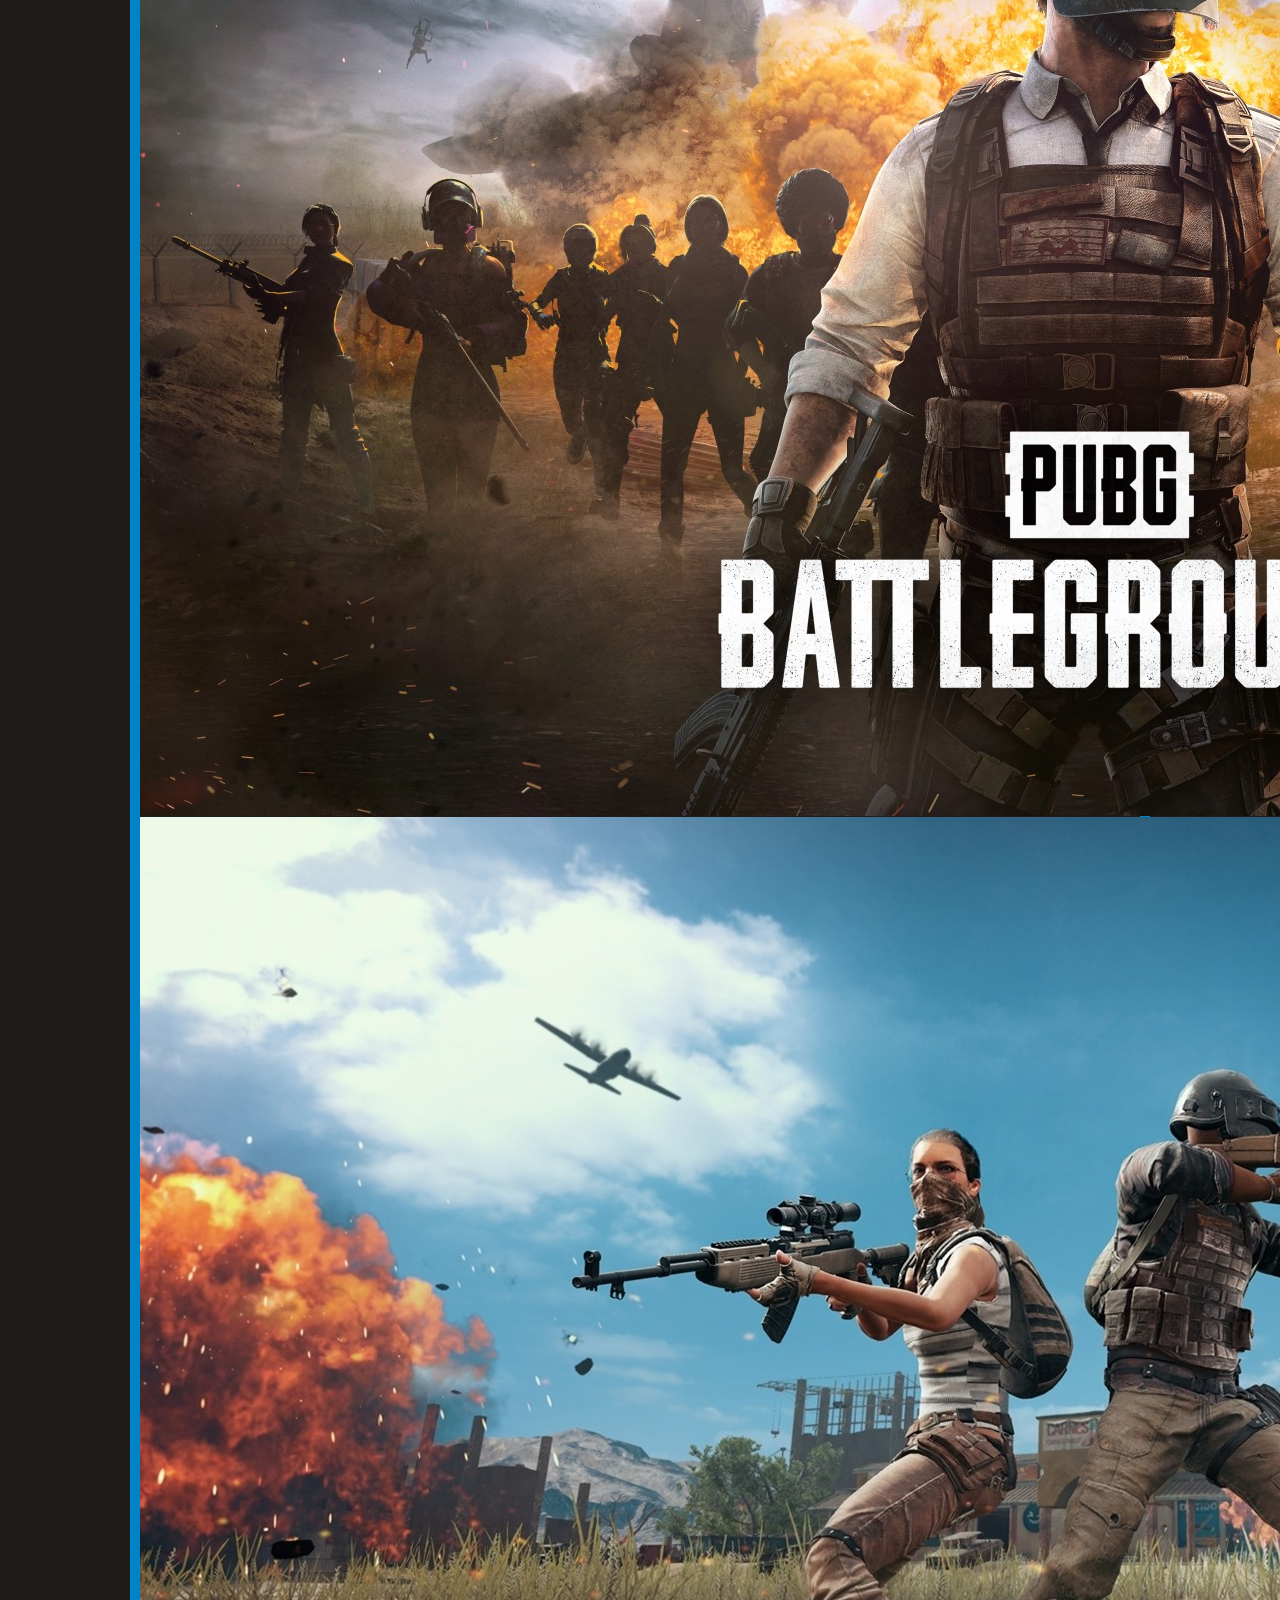
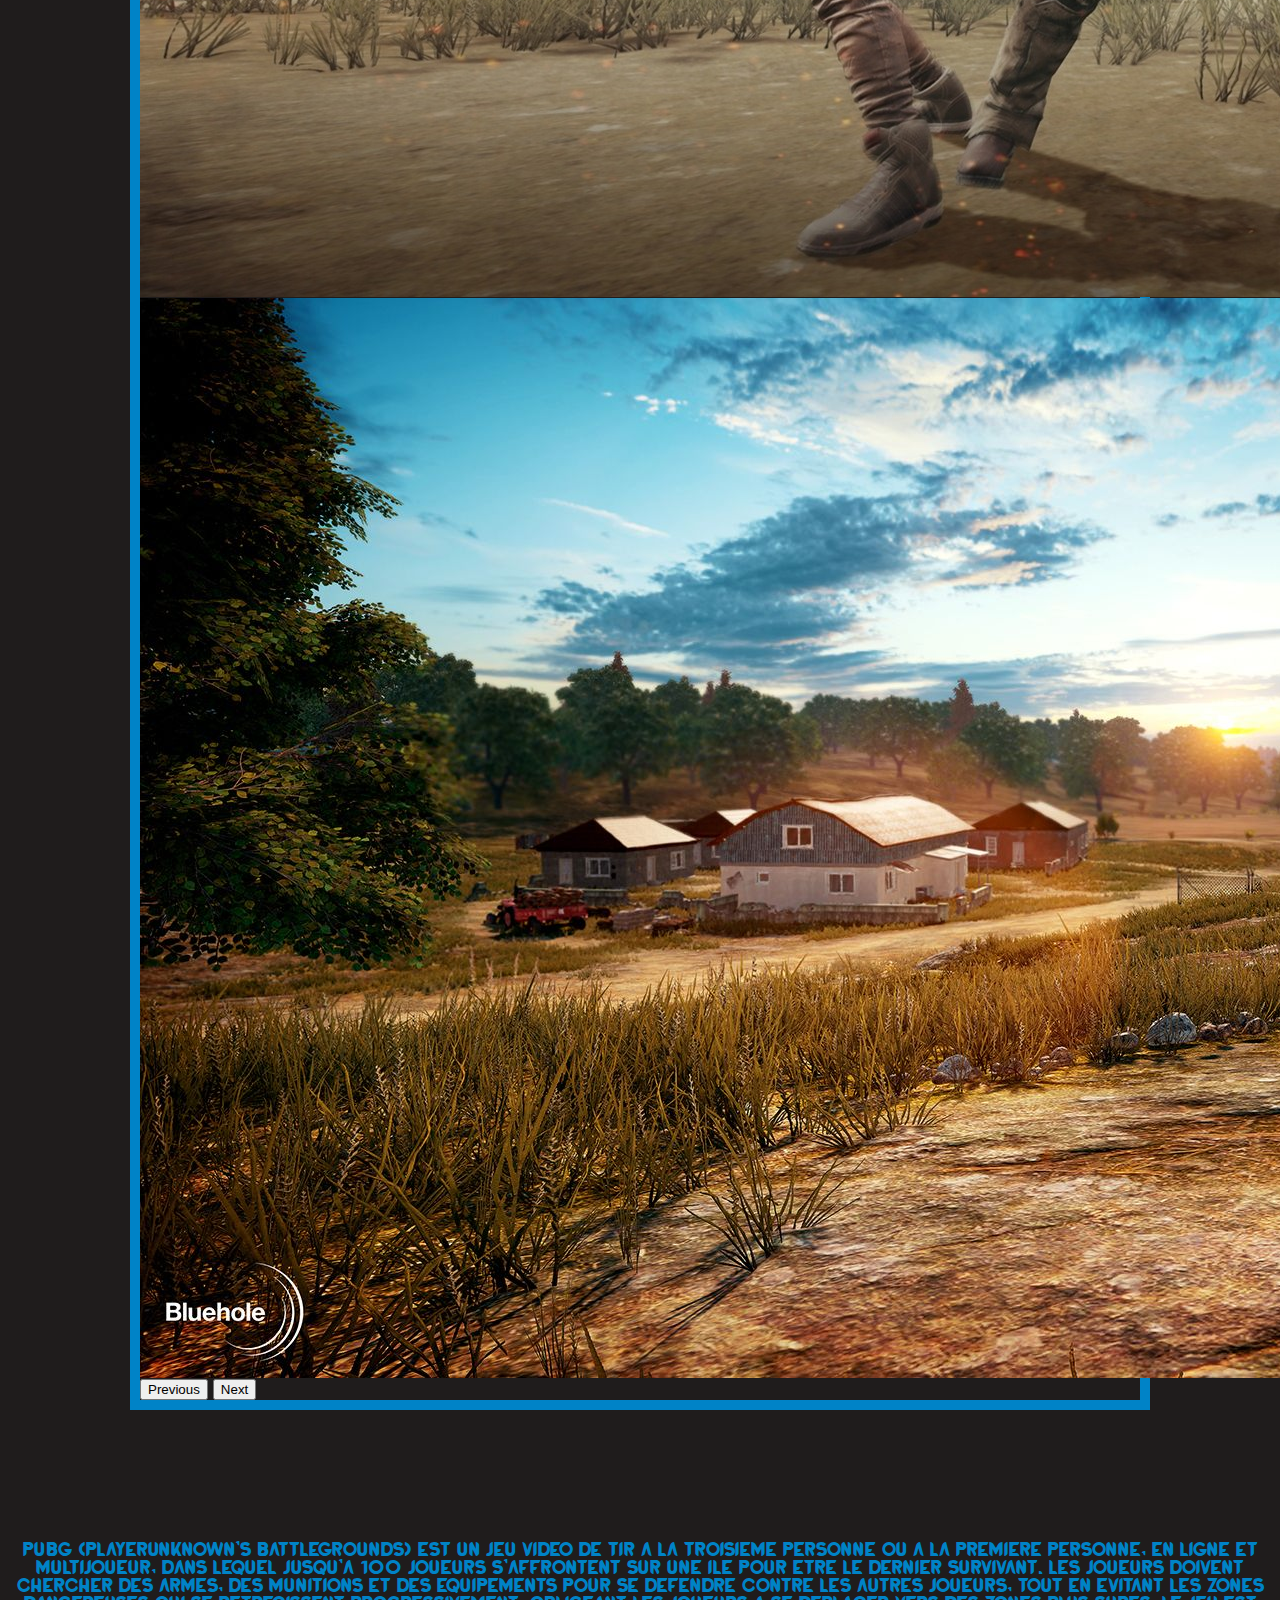
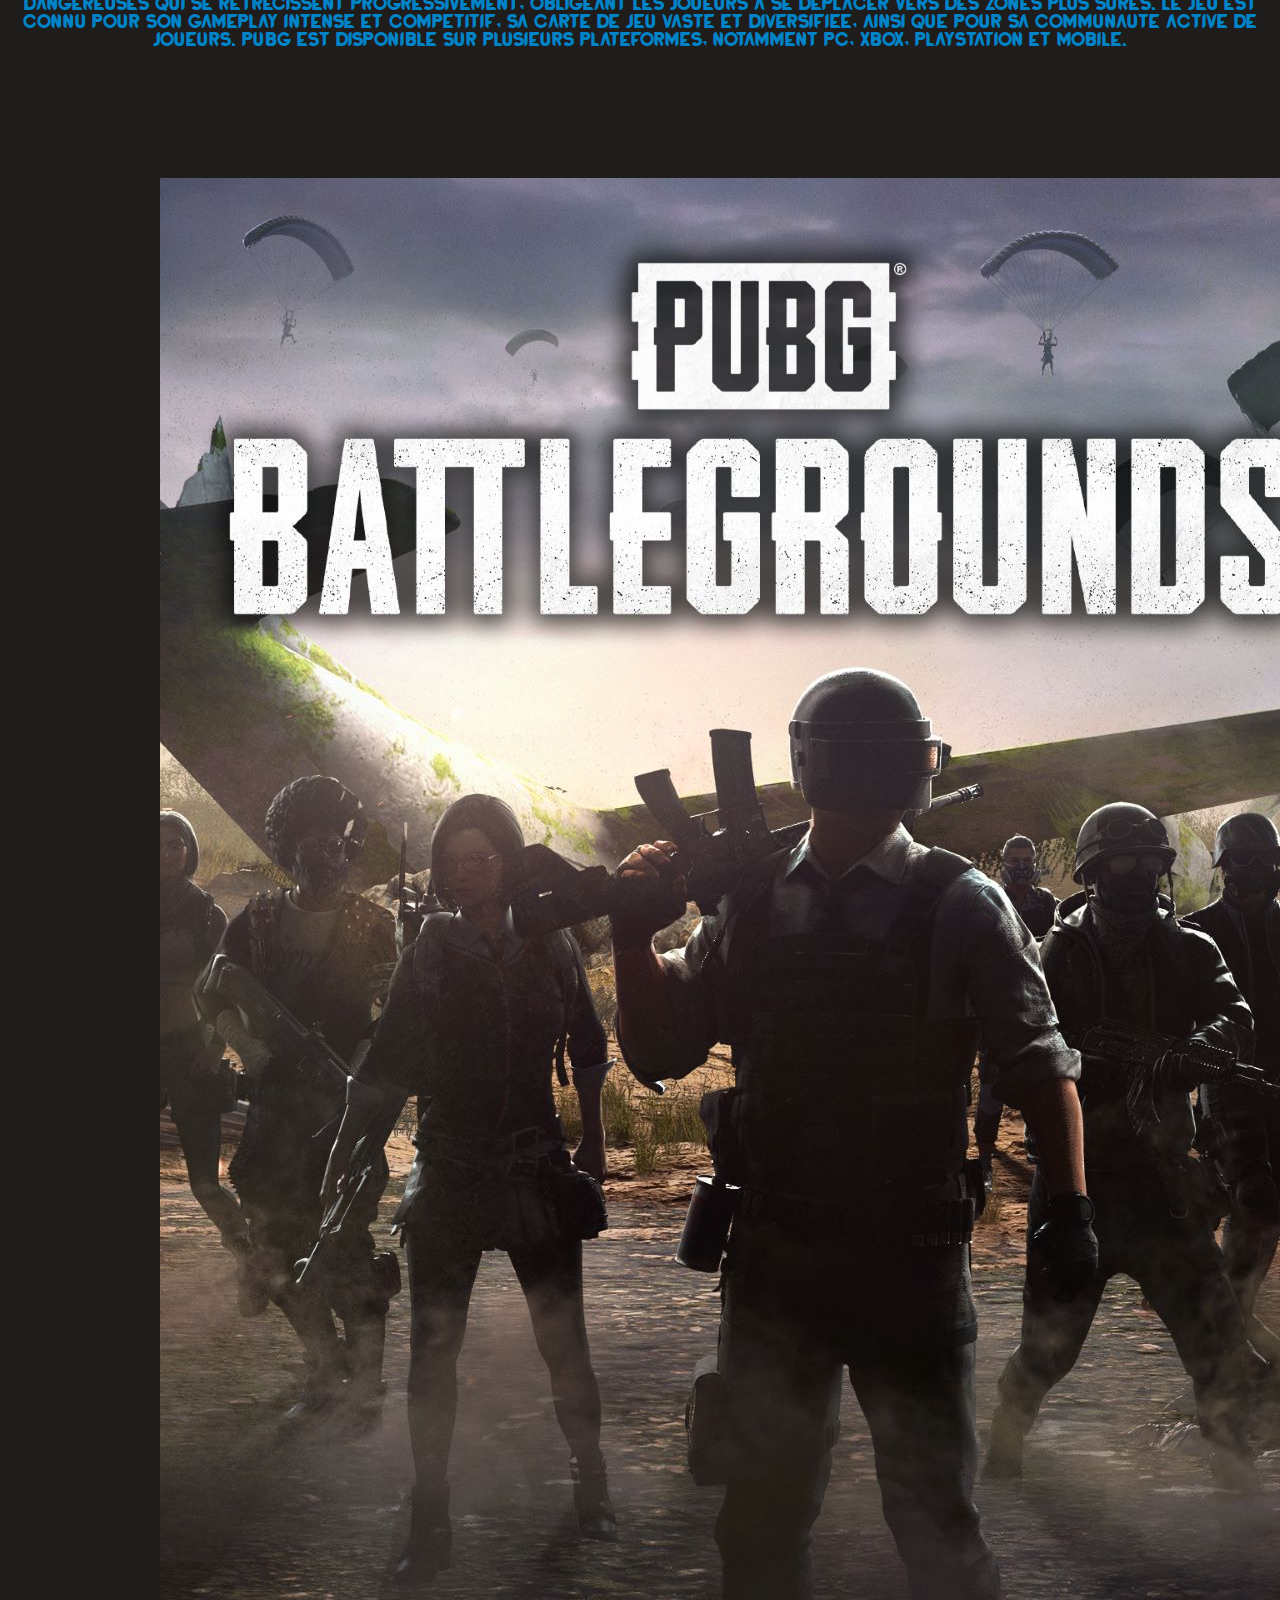
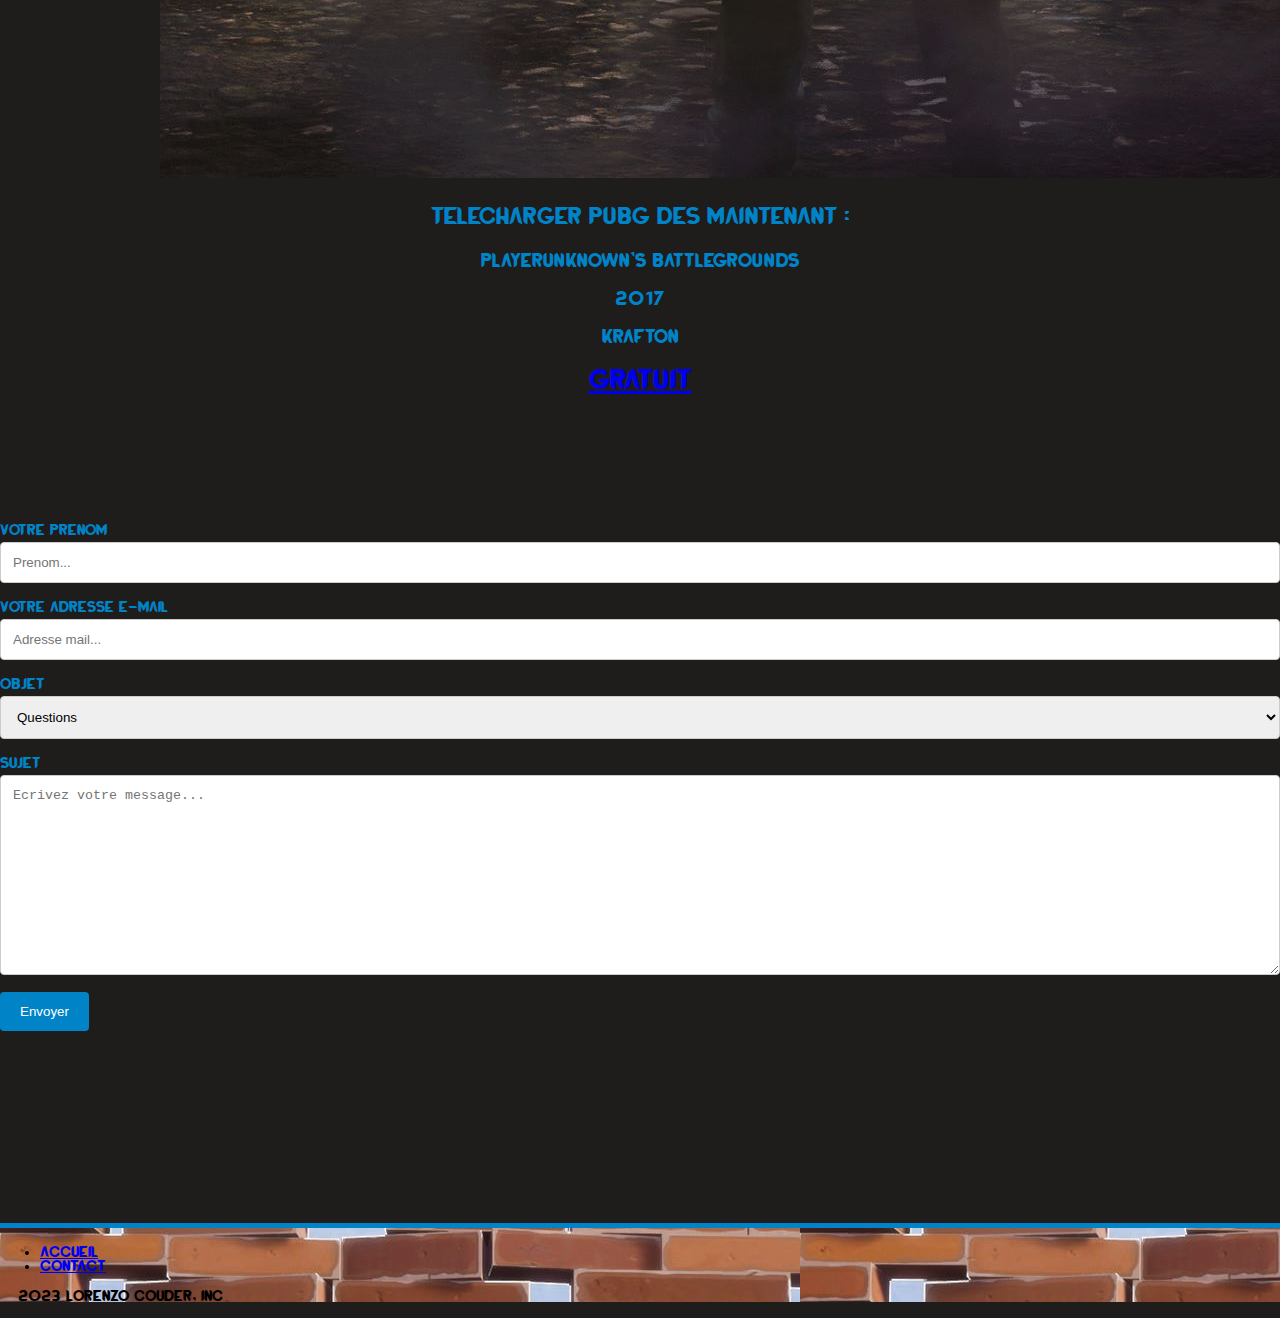
<file: pubg.html>
<!DOCTYPE html>
<html lang="fr">
<head>
    <meta charset="UTF-8">
    <meta http-equiv="X-UA-Compatible" content="IE=edge">
    <meta name="viewport" content="width=device-width, initial-scale=1.0">
    <title>PlayerUnknown's Battlegrounds</title>
    <link href="https://cdn.jsdelivr.net/npm/bootstrap@5.3.0-alpha2/dist/css/bootstrap.min.css" rel="stylesheet" integrity="sha384-aFq/bzH65dt+w6FI2ooMVUpc+21e0SRygnTpmBvdBgSdnuTN7QbdgL+OapgHtvPp" crossorigin="anonymous">
    <link rel="stylesheet" href="css/pubg.css">
</head>
<body>
    <nav class="navbar sticky-top navbar-expand-lg bg-body-tertiary bg-dark" data-bs-theme="dark">
        <div class="container-fluid">
            <a class="navbar-brand" href="#"></a>
                <img src="img/pubglogo.png" alt="Logo" width="50" height="40" class="d-inline-block align-text-top">
            </a>
            <button class="navbar-toggler" type="button" data-bs-toggle="collapse" data-bs-target="#navbarSupportedContent" aria-controls="navbarSupportedContent" aria-expanded="false" aria-label="Toggle navigation">
              <span class="navbar-toggler-icon"></span>
            </button>
            <div class="collapse navbar-collapse" id="navbarSupportedContent">
              <ul class="navbar-nav me-auto mb-2 mb-lg-0">
                <li class="nav-item">
                  <a class="nav-link active" aria-current="page" href="#">Accueil</a>
                </li>
                <li class="nav-item">
                  <a class="nav-link" href="#accroche">Introduction</a>
                </li>
                <li class="nav-item">
                    <a class="nav-link" href="#achat">Le jeu</a>
                  </li>
                <li class="nav-item">
                    <a class="nav-link" href="#contact">Contact</a>
                </li>
              </ul>
            </div>
          </div>
    </nav>
    <h1>PlayerUnknown's Battlegrounds</h1>
    <div id="carouselExampleIndicators" class="carousel slide">
        <div class="carousel-indicators">
          <button type="button" data-bs-target="#carouselExampleIndicators" data-bs-slide-to="0" class="active" aria-current="true" aria-label="Slide 1"></button>
          <button type="button" data-bs-target="#carouselExampleIndicators" data-bs-slide-to="1" aria-label="Slide 2"></button>
          <button type="button" data-bs-target="#carouselExampleIndicators" data-bs-slide-to="2" aria-label="Slide 3"></button>
          <button type="button" data-bs-target="#carouselExampleIndicators" data-bs-slide-to="3" aria-label="Slide 3"></button>
        </div>
        <div class="carousel-inner">
          <div class="carousel-item active">
            <img src="img/carroupubg1.jpg" class="d-block w-100" alt="image-carousel-pubg-teaser">
          </div>
          <div class="carousel-item">
            <img src="img/carrou2.jpg" class="d-block w-100" alt="image-carousel-pubg">
          </div>
          <div class="carousel-item">
            <img src="img/carroupubg2.jpg" class="d-block w-100" alt="image-carousel-pubg-jeu">
          </div>
          <div class="carousel-item">
            <img src="img/carroupubg3.jpg" class="d-block w-100" alt="image-carousel-pubg-gameplay">
          </div>
        </div>
        <button class="carousel-control-prev" type="button" data-bs-target="#carouselExampleIndicators" data-bs-slide="prev">
          <span class="carousel-control-prev-icon" aria-hidden="true"></span>
          <span class="visually-hidden">Previous</span>
        </button>
        <button class="carousel-control-next" type="button" data-bs-target="#carouselExampleIndicators" data-bs-slide="next">
          <span class="carousel-control-next-icon" aria-hidden="true"></span>
          <span class="visually-hidden">Next</span>
        </button>
      </div>
      <p id="accroche">PUBG (PlayerUnknown's Battlegrounds) est un jeu video de tir a la troisieme personne ou a la premiere personne, en ligne et multijoueur, dans lequel jusqu'a 100 joueurs s'affrontent sur une ile pour etre le dernier survivant. Les joueurs doivent chercher des armes, des munitions et des equipements pour se defendre contre les autres joueurs, tout en evitant les zones dangereuses qui se retrecissent progressivement, obligeant les joueurs a se deplacer vers des zones plus sures. Le jeu est connu pour son gameplay intense et competitif, sa carte de jeu vaste et diversifiee, ainsi que pour sa communaute active de joueurs. PUBG est disponible sur plusieurs plateformes, notamment PC, Xbox, PlayStation et mobile.</p>
        <div class="sell" id="achat">
          <div class="card" style="width: 60rem;">
            <img src="img/img6.jpg" class="card-img-top" alt="pubgachat">
            <div class="card-body">
              <div class="bodycard">
                <p>Telecharger PUBG des maintenant :</p>
              </div>
                <div class="liste">
                    <p>PlayerUnknown's Battlegrounds</p>
                    <p>2017</p>
                    <p>Krafton</p>
                </div>
              <a href="https://pubg.com/fr" class="btn btn-secondary" target="_blank">Gratuit</a>
            </div>
          </div>
        </div>
      <div id="contact" class="container">
        <form action="action_page.php">
      
          <label for="fname">Votre prenom</label>
          <input type="text" id="fname" name="firstname" placeholder="Prenom...">
      
          <label for="lname">Votre adresse e-mail</label>
          <input type="text" id="lname" name="lastname" placeholder="Adresse mail...">
      
          <label for="country">Objet</label>
          <select id="country" name="country">
            <option value="australia">Questions</option>
            <option value="canada">Contact</option>
            <option value="usa">Report (bugs...)</option>
          </select>
      
          <label for="subject">Sujet</label>
          <textarea id="subject" name="subject" placeholder="Ecrivez votre message..." style="height:200px"></textarea>
      
          <input type="submit" value="Envoyer">
      
        </form>
      </div> 
      <div class="pied" id="pied">
        <div class="container">
          <footer class="py-3">
           <ul class="nav justify-content-center border-bottom pb-3 mb-3">
             <li class="nav-item"><a href="#" class="nav-link">Accueil</a></li>
             <li class="nav-item"><a href="#contact"  class="nav-link">Contact</a></li>
           </ul>
           <p class="text-center">© 2023 Lorenzo COUDER, Inc</p>
          </footer>
        </div>
      </div>
    <script src="https://cdn.jsdelivr.net/npm/bootstrap@5.3.0-alpha2/dist/js/bootstrap.bundle.min.js" integrity="sha384-qKXV1j0HvMUeCBQ+QVp7JcfGl760yU08IQ+GpUo5hlbpg51QRiuqHAJz8+BrxE/N" crossorigin="anonymous"></script>
</body>
</html>
</file>
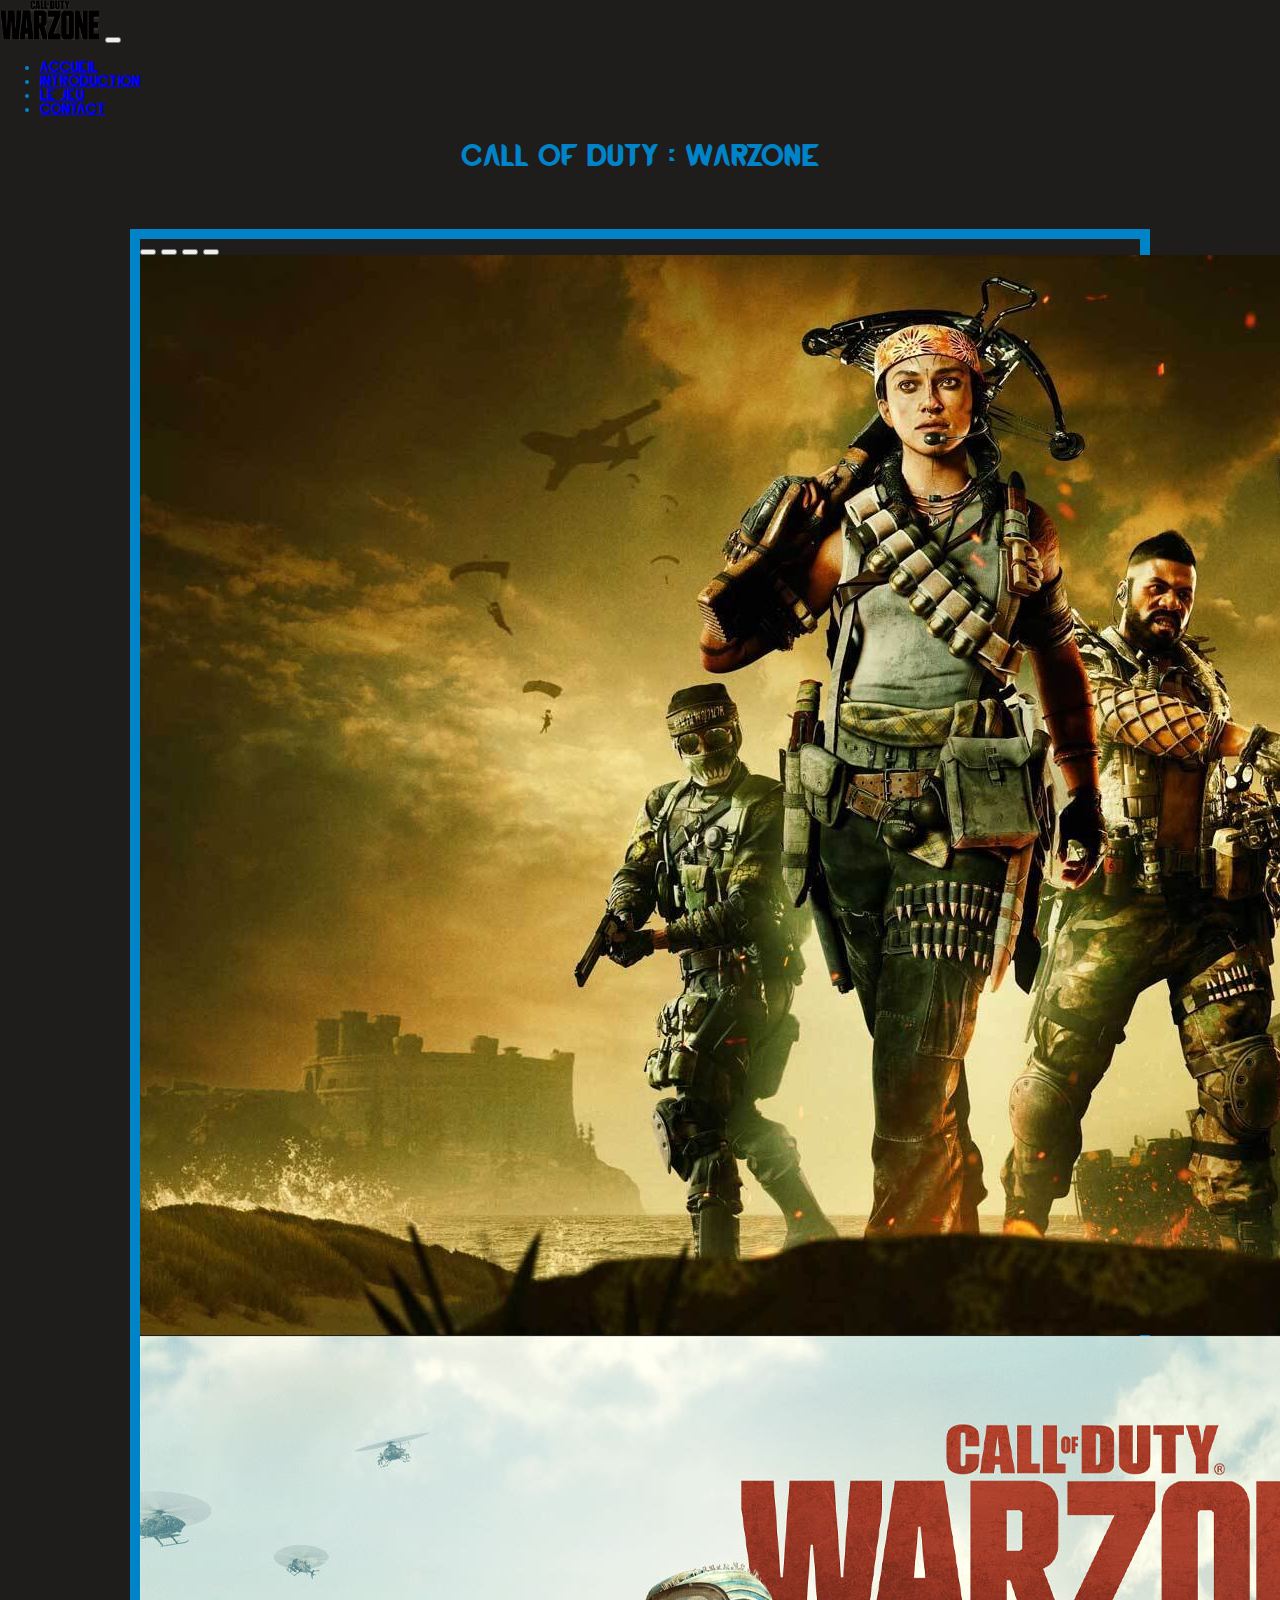
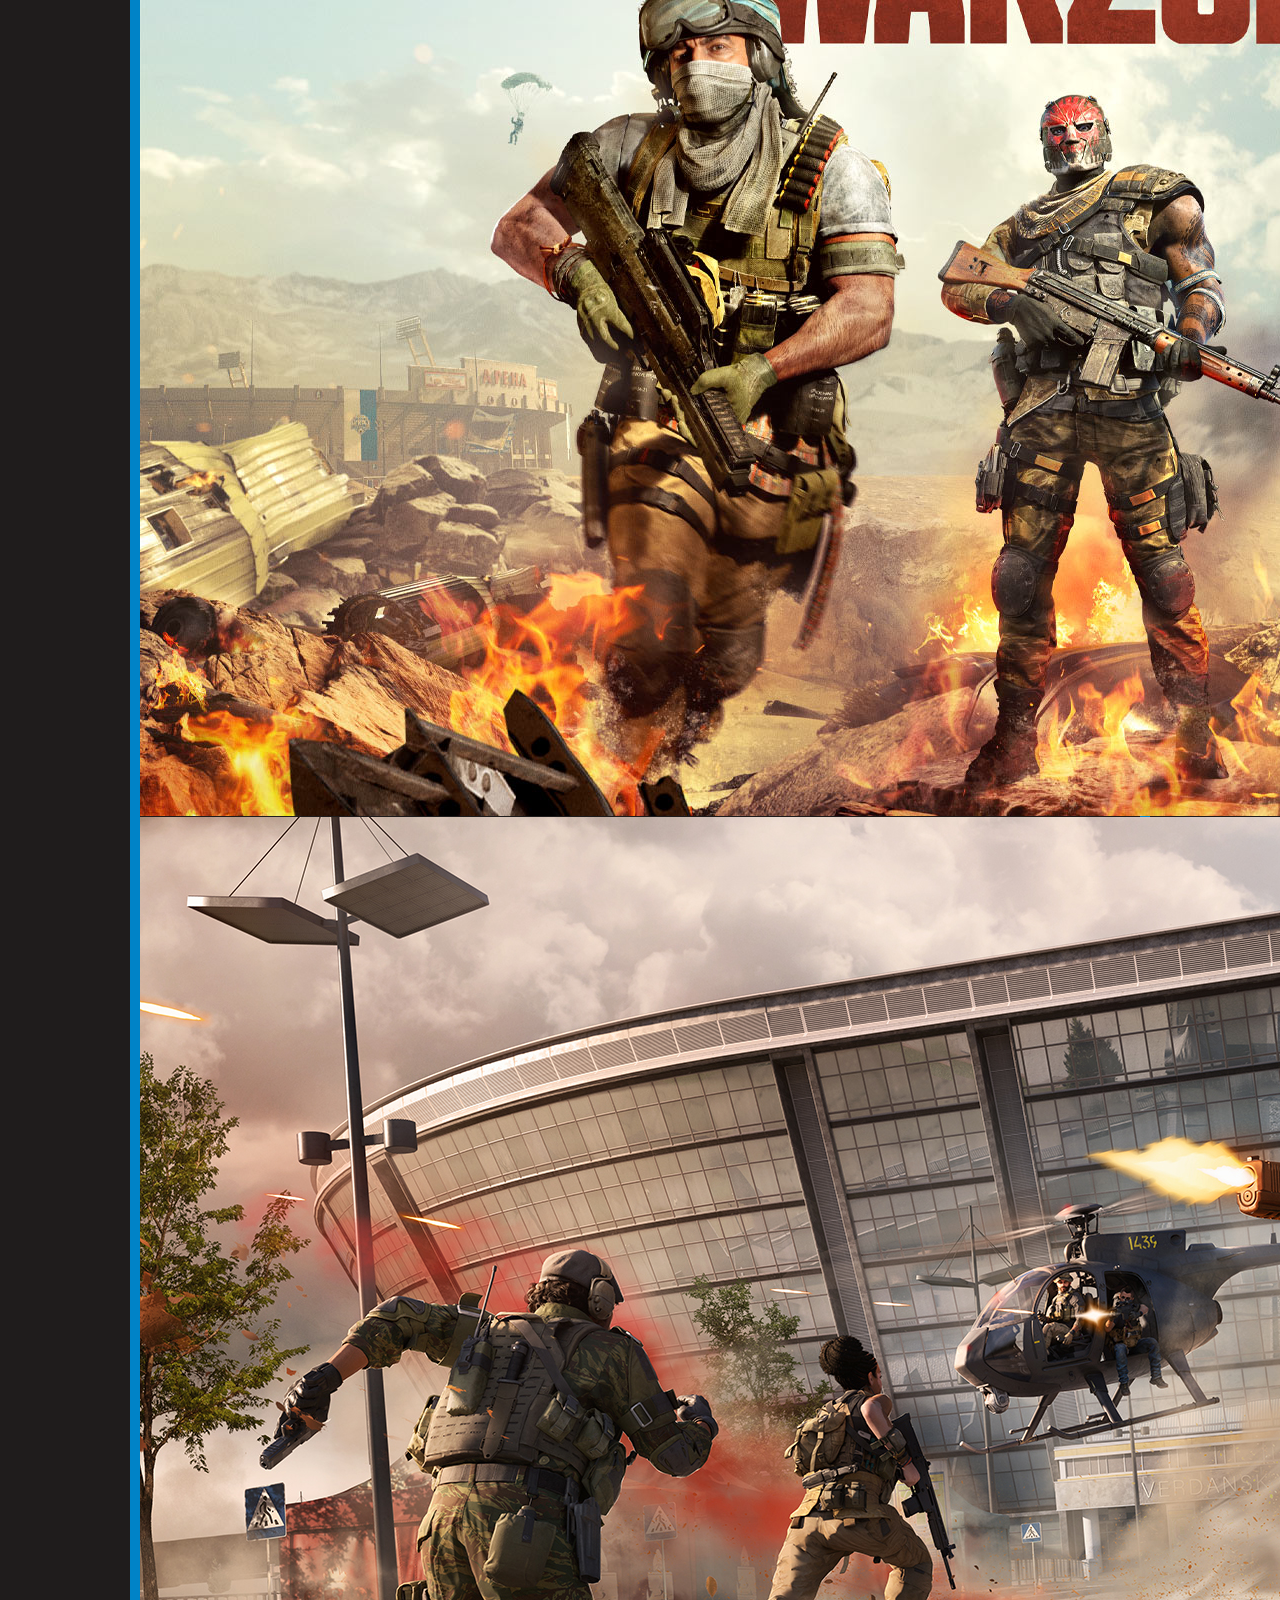
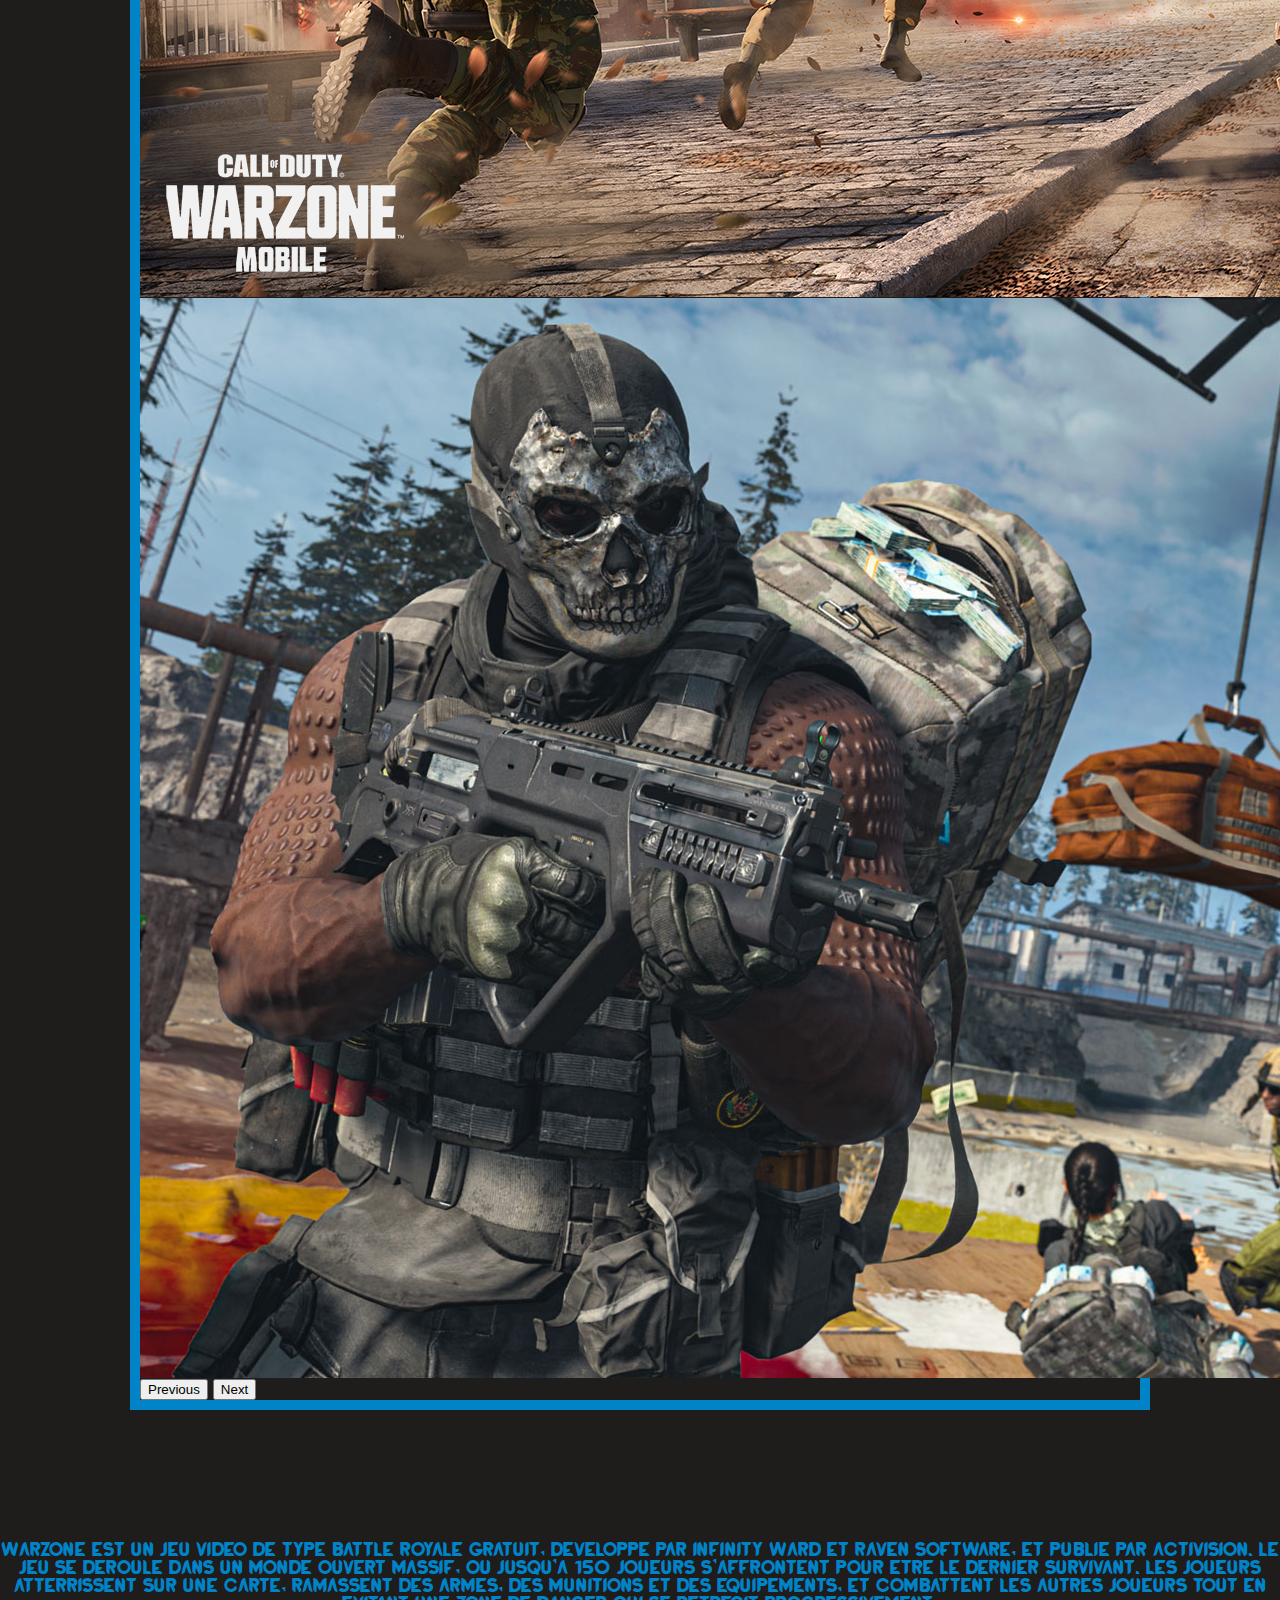
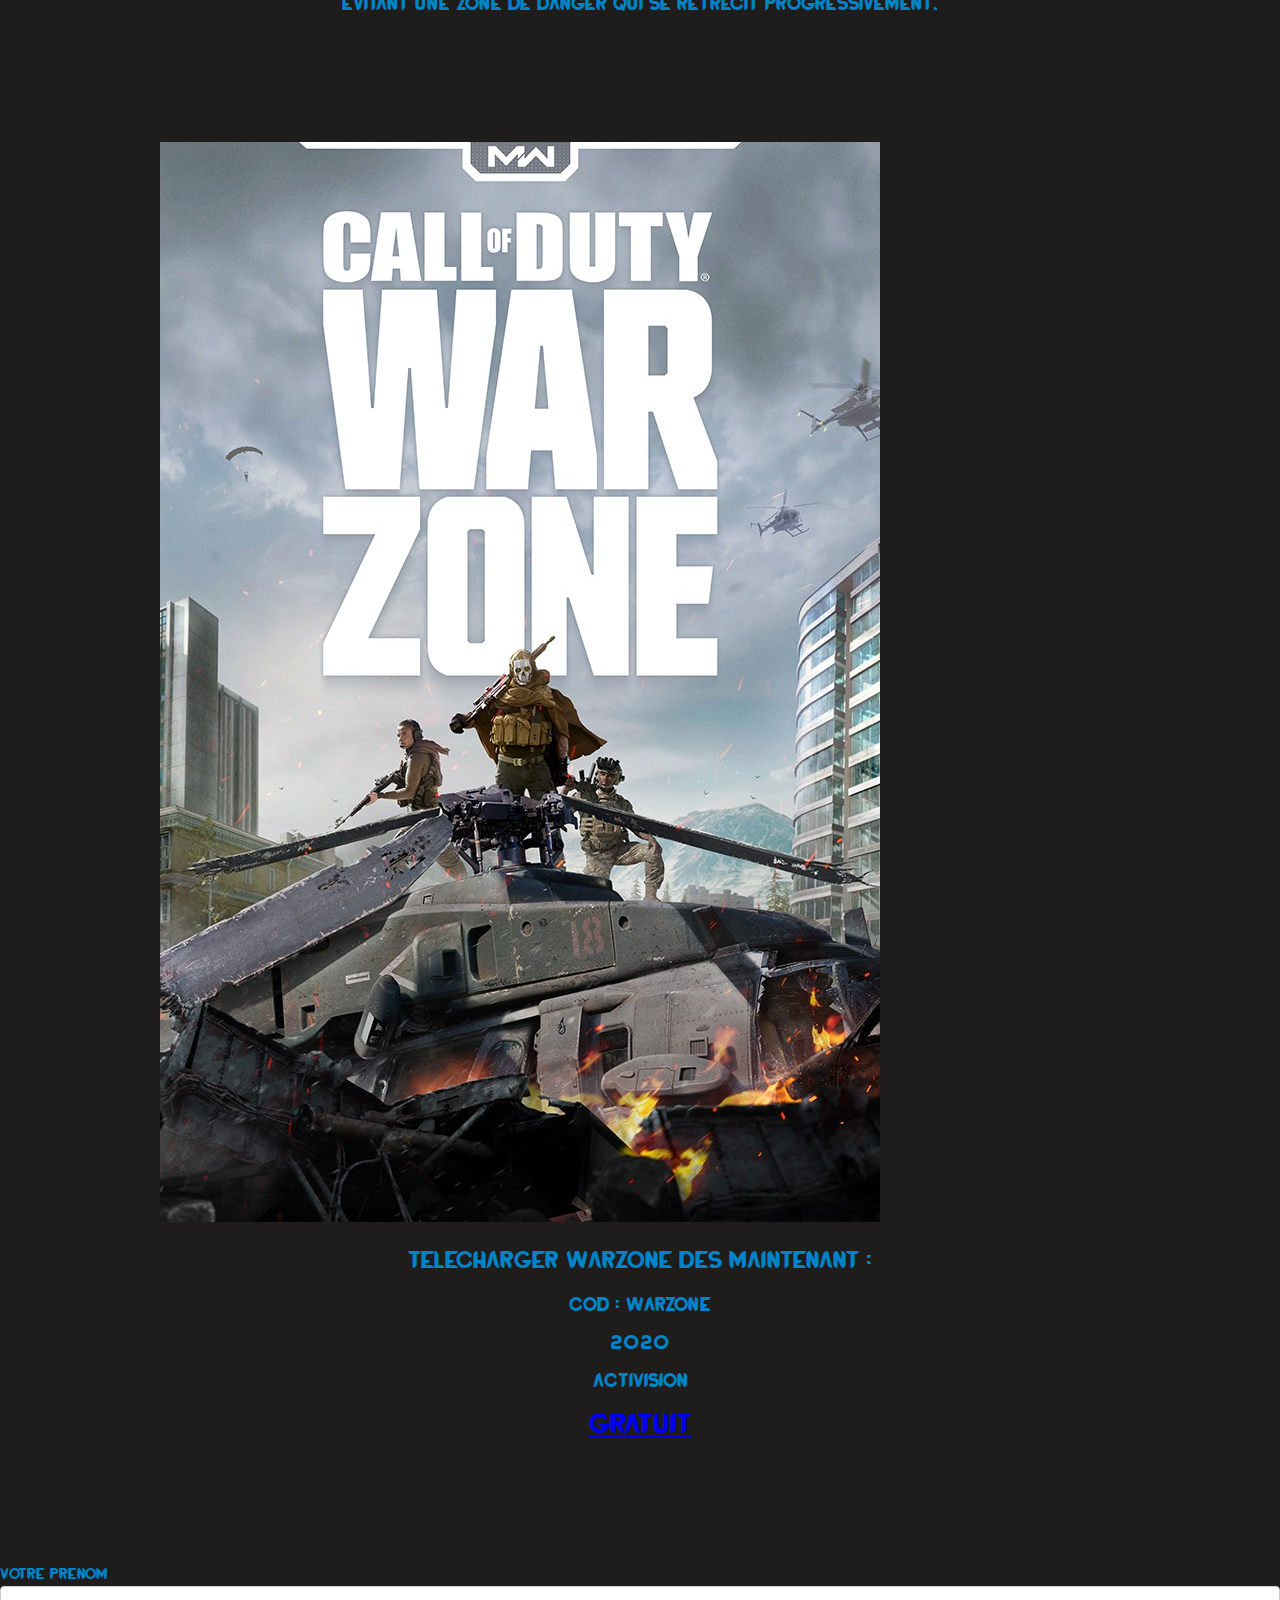
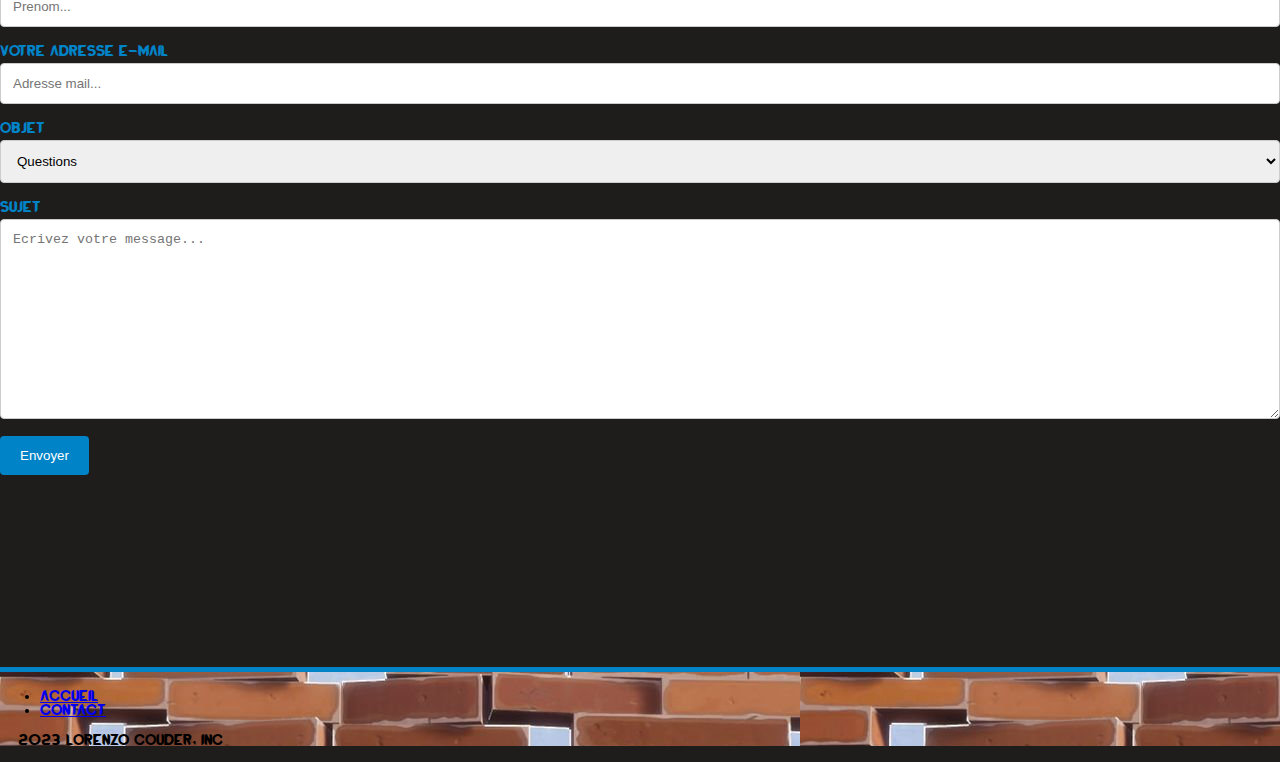
<file: warzone.html>
<!DOCTYPE html>
<html lang="fr">
<head>
    <meta charset="UTF-8">
    <meta http-equiv="X-UA-Compatible" content="IE=edge">
    <meta name="viewport" content="width=device-width, initial-scale=1.0">
    <title>Warzone</title>
    <link href="https://cdn.jsdelivr.net/npm/bootstrap@5.3.0-alpha2/dist/css/bootstrap.min.css" rel="stylesheet" integrity="sha384-aFq/bzH65dt+w6FI2ooMVUpc+21e0SRygnTpmBvdBgSdnuTN7QbdgL+OapgHtvPp" crossorigin="anonymous">
    <link rel="stylesheet" href="css/warzone.css">
</head>
<body>
    <nav class="navbar sticky-top navbar-expand-lg bg-body-tertiary bg-dark" data-bs-theme="dark">
        <div class="container-fluid">
            <a class="navbar-brand" href="#"></a>
                <img src="img/wzlogo.png" alt="Logo" width="100" height="40" class="d-inline-block align-text-top">
            </a>
            <button class="navbar-toggler" type="button" data-bs-toggle="collapse" data-bs-target="#navbarSupportedContent" aria-controls="navbarSupportedContent" aria-expanded="false" aria-label="Toggle navigation">
              <span class="navbar-toggler-icon"></span>
            </button>
            <div class="collapse navbar-collapse" id="navbarSupportedContent">
              <ul class="navbar-nav me-auto mb-2 mb-lg-0">
                <li class="nav-item">
                  <a class="nav-link active" aria-current="page" href="#">Accueil</a>
                </li>
                <li class="nav-item">
                  <a class="nav-link" href="#accroche">Introduction</a>
                </li>
                <li class="nav-item">
                    <a class="nav-link" href="#achat">Le jeu</a>
                  </li>
                <li class="nav-item">
                    <a class="nav-link" href="#contact">Contact</a>
                </li>
              </ul>
            </div>
          </div>
    </nav>
    <h1>Call Of Duty : Warzone</h1>
    <div id="carouselExampleIndicators" class="carousel slide">
        <div class="carousel-indicators">
          <button type="button" data-bs-target="#carouselExampleIndicators" data-bs-slide-to="0" class="active" aria-current="true" aria-label="Slide 1"></button>
          <button type="button" data-bs-target="#carouselExampleIndicators" data-bs-slide-to="1" aria-label="Slide 2"></button>
          <button type="button" data-bs-target="#carouselExampleIndicators" data-bs-slide-to="2" aria-label="Slide 3"></button>
          <button type="button" data-bs-target="#carouselExampleIndicators" data-bs-slide-to="3" aria-label="Slide 3"></button>
        </div>
        <div class="carousel-inner">
          <div class="carousel-item active">
            <img src="img/carrouwz2.jpg" class="d-block w-100" alt="image-carousel-warzone-jeu">
          </div>
          <div class="carousel-item">
            <img src="img/carrou3.jpg" class="d-block w-100" alt="image-carousel-warzone">
          </div>
          <div class="carousel-item">
            <img src="img/carrouwz1.jpg" class="d-block w-100" alt="image-carousel-warzone-gameplay">
          </div>
          <div class="carousel-item">
            <img src="img/carrouwz3.jpg" class="d-block w-100" alt="image-carousel-warzone-teaser">
          </div>
        </div>
        <button class="carousel-control-prev" type="button" data-bs-target="#carouselExampleIndicators" data-bs-slide="prev">
          <span class="carousel-control-prev-icon" aria-hidden="true"></span>
          <span class="visually-hidden">Previous</span>
        </button>
        <button class="carousel-control-next" type="button" data-bs-target="#carouselExampleIndicators" data-bs-slide="next">
          <span class="carousel-control-next-icon" aria-hidden="true"></span>
          <span class="visually-hidden">Next</span>
        </button>
      </div>
      <p id="accroche">Warzone est un jeu video de type battle royale gratuit, developpe par Infinity Ward et Raven Software, et publie par Activision. Le jeu se deroule dans un monde ouvert massif, ou jusqu'a 150 joueurs s'affrontent pour etre le dernier survivant. Les joueurs atterrissent sur une carte, ramassent des armes, des munitions et des equipements, et combattent les autres joueurs tout en evitant une zone de danger qui se retrecit progressivement.</p>
        <div class="sell" id="achat">
          <div class="card" style="width: 60rem;">
            <img src="img/img3.jpg" class="card-img-top" alt="warzoneachat">
            <div class="card-body">
              <div class="bodycard">
                <p>Telecharger Warzone des maintenant :</p>
              </div>
                <div class="liste">
                    <p>COD : Warzone</p>
                    <p>2020</p>
                    <p>Activision</p>
                </div>
              <a href="https://www.callofduty.com/fr/warzone" class="btn btn-secondary" target="_blank">Gratuit</a>
            </div>
          </div>
        </div>
      <div id="contact" class="container">
        <form action="action_page.php">
      
          <label for="fname">Votre prenom</label>
          <input type="text" id="fname" name="firstname" placeholder="Prenom...">
      
          <label for="lname">Votre adresse e-mail</label>
          <input type="text" id="lname" name="lastname" placeholder="Adresse mail...">
      
          <label for="country">Objet</label>
          <select id="country" name="country">
            <option value="australia">Questions</option>
            <option value="canada">Contact</option>
            <option value="usa">Report (bugs...)</option>
          </select>
      
          <label for="subject">Sujet</label>
          <textarea id="subject" name="subject" placeholder="Ecrivez votre message..." style="height:200px"></textarea>
      
          <input type="submit" value="Envoyer">
      
        </form>
      </div> 
      <div class="pied" id="pied">
        <div class="container">
          <footer class="py-3">
           <ul class="nav justify-content-center border-bottom pb-3 mb-3">
             <li class="nav-item"><a href="#" class="nav-link">Accueil</a></li>
             <li class="nav-item"><a href="#contact"  class="nav-link">Contact</a></li>
           </ul>
           <p class="text-center">© 2023 Lorenzo COUDER, Inc</p>
          </footer>
        </div>
      </div>
    <script src="https://cdn.jsdelivr.net/npm/bootstrap@5.3.0-alpha2/dist/js/bootstrap.bundle.min.js" integrity="sha384-qKXV1j0HvMUeCBQ+QVp7JcfGl760yU08IQ+GpUo5hlbpg51QRiuqHAJz8+BrxE/N" crossorigin="anonymous"></script>
</body>
</html>
</file>
<file: css/style.css>
@font-face {
  font-family: 'battle_royale_fontbold';
  src: url('../font/battle_royale_font-webfont.woff2') format('woff2'),
       url('../font/battle_royale_font-webfont.woff') format('woff');
  font-weight: normal;
  font-style: normal;

}
html, body{
    font-family: 'battle_royale_fontbold';
    margin: 0;
    padding: 0;
    background-color: rgb(31, 28, 28);
    color: #0083c7;
}

h1{
    text-align: center;
    margin-top: 2%;
    margin-bottom: 1%;
}

#carouselExampleIndicators{
    border: 10px solid #0083c7;
    margin: 130px;
    margin-top: 60px;
}

#accroche{
  margin-top: 10%;
  margin-bottom: 10%;
  text-align: center;
  scroll-margin-top: 150px;
  font-size: 50px;
}



.cards{
    display: flex;
    justify-content: space-evenly;
    margin-bottom: 15%;
}

#cartes{
  scroll-margin-top: 150px;
}

 input[type=text], select, textarea {
    width: 100%;
    padding: 12px; 
    border: 1px solid #ccc;
    border-radius: 4px;
    box-sizing: border-box;
    margin-top: 6px; 
    margin-bottom: 16px;
    resize: vertical
  }
  

  input[type=submit] {
    background-color: #0083c7;
    color: white;
    padding: 12px 20px;
    border: none;
    border-radius: 4px;
    cursor: pointer;
  }
  

  input[type=submit]:hover {
    background-color: #45a049;
  }
  
  #contact{
    scroll-margin-top: 75px;
  }

  .container {
    border-radius: 5px;
    padding: 20px;
  } 

  #pied{
    margin-top: 15%;
    background-image: url(../img/banniere.jpg);
    border-top: 5px solid #0083c7;
    color: black;
  }
</file>
<file: css/apex.css>
@font-face {
    font-family: 'battle_royale_fontbold';
    src: url('../font/battle_royale_font-webfont.woff2') format('woff2'),
         url('../font/battle_royale_font-webfont.woff') format('woff');
    font-weight: normal;
    font-style: normal;
  
  }
  html, body{
      font-family: 'battle_royale_fontbold';
      margin: 0;
      padding: 0;
      background-color: rgb(31, 28, 28);
      color: #0083c7;
  }
  
  h1{
      text-align: center;
      margin-top: 2%;
      margin-bottom: 1%;
  }
  
  #carouselExampleIndicators{
      border: 10px solid #0083c7;
      margin: 130px;
      margin-top: 60px;
  }
  
  #accroche{
    margin-top: 10%;
    margin-bottom: 10%;
    text-align: center;
    scroll-margin-top: 150px;
    font-size: 20px;
  }

  
   input[type=text], select, textarea {
      width: 100%;
      padding: 12px; 
      border: 1px solid #ccc;
      border-radius: 4px;
      box-sizing: border-box;
      margin-top: 6px; 
      margin-bottom: 16px;
      resize: vertical
    }
    
  
    input[type=submit] {
      background-color: #0083c7;
      color: white;
      padding: 12px 20px;
      border: none;
      border-radius: 4px;
      cursor: pointer;
    }
    
  
    input[type=submit]:hover {
      background-color: #45a049;
    }
    
    #contact{
      scroll-margin-top: 75px;
    }
  

    #achat{
      display: flex;
      justify-content: center;
      margin-top: 130px;
      margin-bottom: 130px;
      scroll-margin-top: 75px;
    }

    .bodycard{
      font-weight: bold;
      font-size: 25px;
      text-align: center;
    }

    .liste{
      font-size: 20px;
      text-align: center;
    }

    .sell a{
      display: flex;
      justify-content: center;
      font-size: 30px;
    }
  
  
    #pied{
      margin-top: 15%;
      background-image: url(../img/banniere.jpg);
      border-top: 5px solid #0083c7;
      color: black;
    }
</file>
<file: css/fortnite.css>
@font-face {
    font-family: 'battle_royale_fontbold';
    src: url('../font/battle_royale_font-webfont.woff2') format('woff2'),
         url('../font/battle_royale_font-webfont.woff') format('woff');
    font-weight: normal;
    font-style: normal;
  
  }
  html, body{
      font-family: 'battle_royale_fontbold';
      margin: 0;
      padding: 0;
      background-color: rgb(31, 28, 28);
      color: #0083c7;
  }
  
  h1{
      text-align: center;
      margin-top: 2%;
      margin-bottom: 1%;
  }
  
  #carouselExampleIndicators{
      border: 10px solid #0083c7;
      margin: 130px;
      margin-top: 60px;
  }
  
  #accroche{
    margin-top: 10%;
    margin-bottom: 10%;
    text-align: center;
    scroll-margin-top: 150px;
    font-size: 20px;
  }

  
   input[type=text], select, textarea {
      width: 100%;
      padding: 12px; 
      border: 1px solid #ccc;
      border-radius: 4px;
      box-sizing: border-box;
      margin-top: 6px; 
      margin-bottom: 16px;
      resize: vertical
    }
    
  
    input[type=submit] {
      background-color: #0083c7;
      color: white;
      padding: 12px 20px;
      border: none;
      border-radius: 4px;
      cursor: pointer;
    }
    
  
    input[type=submit]:hover {
      background-color: #45a049;
    }
    
    #contact{
      scroll-margin-top: 75px;
    }
  

    #achat{
      display: flex;
      justify-content: center;
      margin-top: 130px;
      margin-bottom: 130px;
      scroll-margin-top: 75px;
    }

    .bodycard{
      font-weight: bold;
      font-size: 25px;
      text-align: center;
    }

    .liste{
      font-size: 20px;
      text-align: center;
    }

    .sell a{
      display: flex;
      justify-content: center;
      font-size: 30px;
    }
  
  
    #pied{
      margin-top: 15%;
      background-image: url(../img/banniere.jpg);
      border-top: 5px solid #0083c7;
      color: black;
    }
</file>
<file: css/pubg.css>
@font-face {
    font-family: 'battle_royale_fontbold';
    src: url('../font/battle_royale_font-webfont.woff2') format('woff2'),
         url('../font/battle_royale_font-webfont.woff') format('woff');
    font-weight: normal;
    font-style: normal;
  
  }
  html, body{
      font-family: 'battle_royale_fontbold';
      margin: 0;
      padding: 0;
      background-color: rgb(31, 28, 28);
      color: #0083c7;
  }
  
  h1{
      text-align: center;
      margin-top: 2%;
      margin-bottom: 1%;
  }
  
  #carouselExampleIndicators{
      border: 10px solid #0083c7;
      margin: 130px;
      margin-top: 60px;
  }
  
  #accroche{
    margin-top: 10%;
    margin-bottom: 10%;
    text-align: center;
    scroll-margin-top: 150px;
    font-size: 20px;
  }

  
   input[type=text], select, textarea {
      width: 100%;
      padding: 12px; 
      border: 1px solid #ccc;
      border-radius: 4px;
      box-sizing: border-box;
      margin-top: 6px; 
      margin-bottom: 16px;
      resize: vertical
    }
    
  
    input[type=submit] {
      background-color: #0083c7;
      color: white;
      padding: 12px 20px;
      border: none;
      border-radius: 4px;
      cursor: pointer;
    }
    
  
    input[type=submit]:hover {
      background-color: #45a049;
    }
    
    #contact{
      scroll-margin-top: 75px;
    }
  

    #achat{
      display: flex;
      justify-content: center;
      margin-top: 130px;
      margin-bottom: 130px;
      scroll-margin-top: 75px;
    }

    .bodycard{
      font-weight: bold;
      font-size: 25px;
      text-align: center;
    }

    .liste{
      font-size: 20px;
      text-align: center;
    }

    .sell a{
      display: flex;
      justify-content: center;
      font-size: 30px;
    }
  
  
    #pied{
      margin-top: 15%;
      background-image: url(../img/banniere.jpg);
      border-top: 5px solid #0083c7;
      color: black;
    }
</file>
<file: css/warzone.css>
@font-face {
    font-family: 'battle_royale_fontbold';
    src: url('../font/battle_royale_font-webfont.woff2') format('woff2'),
         url('../font/battle_royale_font-webfont.woff') format('woff');
    font-weight: normal;
    font-style: normal;
  
  }
  html, body{
      font-family: 'battle_royale_fontbold';
      margin: 0;
      padding: 0;
      background-color: rgb(31, 28, 28);
      color: #0083c7;
  }
  
  h1{
      text-align: center;
      margin-top: 2%;
      margin-bottom: 1%;
  }
  
  #carouselExampleIndicators{
      border: 10px solid #0083c7;
      margin: 130px;
      margin-top: 60px;
  }
  
  #accroche{
    margin-top: 10%;
    margin-bottom: 10%;
    text-align: center;
    scroll-margin-top: 150px;
    font-size: 20px;
  }

  
   input[type=text], select, textarea {
      width: 100%;
      padding: 12px; 
      border: 1px solid #ccc;
      border-radius: 4px;
      box-sizing: border-box;
      margin-top: 6px; 
      margin-bottom: 16px;
      resize: vertical
    }
    
  
    input[type=submit] {
      background-color: #0083c7;
      color: white;
      padding: 12px 20px;
      border: none;
      border-radius: 4px;
      cursor: pointer;
    }
    
  
    input[type=submit]:hover {
      background-color: #45a049;
    }
    
    #contact{
      scroll-margin-top: 75px;
    }
  

    #achat{
      display: flex;
      justify-content: center;
      margin-top: 130px;
      margin-bottom: 130px;
      scroll-margin-top: 75px;
    }

    .bodycard{
      font-weight: bold;
      font-size: 25px;
      text-align: center;
    }

    .liste{
      font-size: 20px;
      text-align: center;
    }

    .sell a{
      display: flex;
      justify-content: center;
      font-size: 30px;
    }
  
  
    #pied{
      margin-top: 15%;
      background-image: url(../img/banniere.jpg);
      border-top: 5px solid #0083c7;
      color: black;
    }
</file>
